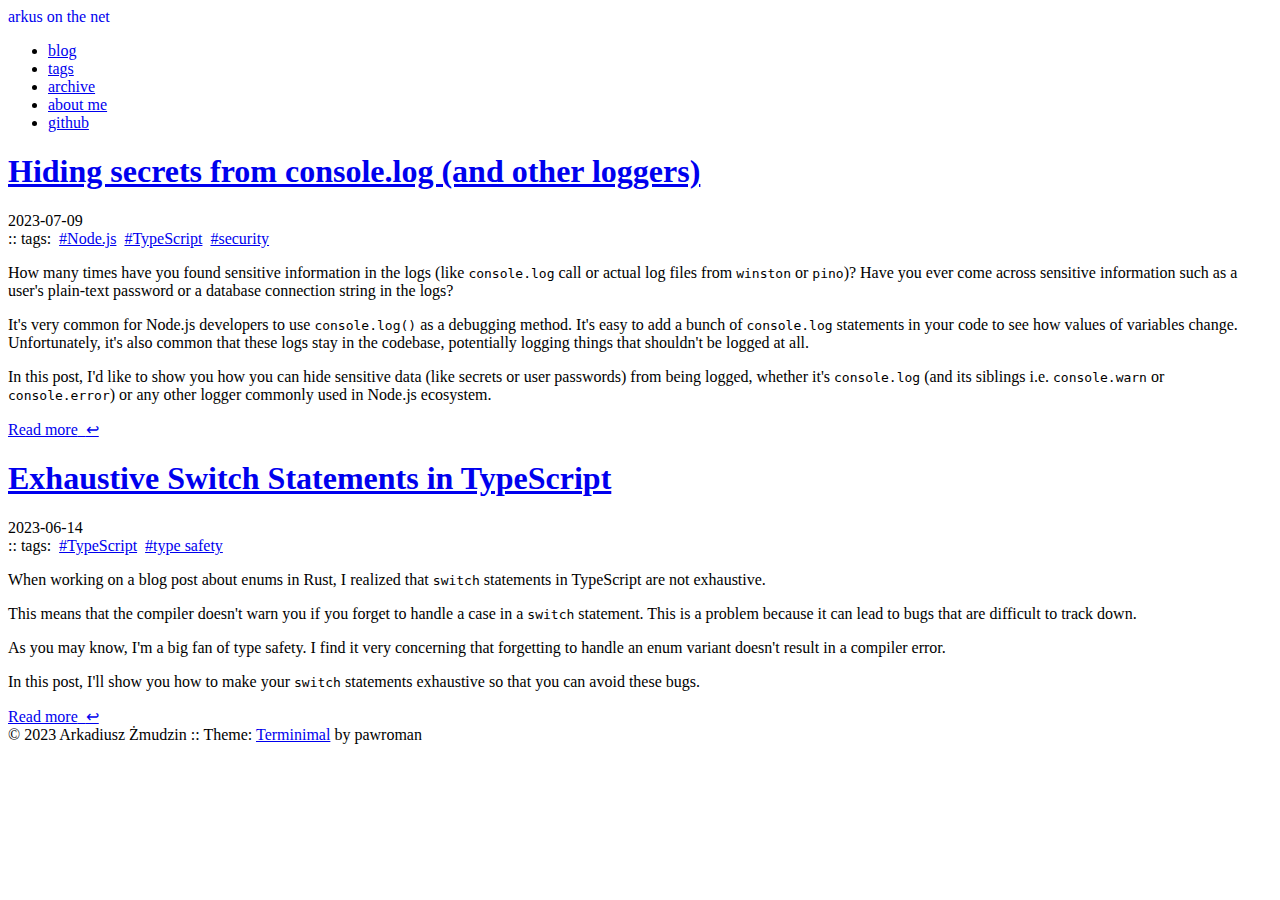
<file: index.html>
<!DOCTYPE html>
<html lang="en">

<head>
    <title>arkus on the net</title>
    
    <meta http-equiv="content-type" content="text/html; charset=utf-8">
    <meta name="viewport" content="width=device-width, initial-scale=1.0, maximum-scale=1">
    <meta name="robots" content="noodp"/>

    <link rel="stylesheet" href="https://blog.arkusonthe.net/style.css">
    <link rel="stylesheet" href="https://blog.arkusonthe.net/color/green.css">

        <link rel="stylesheet" href="https://blog.arkusonthe.net/color/background_pink.css">
    
    <link rel="stylesheet" href="https://blog.arkusonthe.net/font-hack-subset.css">

        <link rel="shortcut icon" type="image/png" href="/favicon.png">
    
    </head>

<body class="">
<div class="container">
    
    <header class="header">
        <div class="header__inner">
            <div class="header__logo">
                    
                <a href="https://blog.arkusonthe.net" style="text-decoration: none;">
                    <div class="logo">
                      
                            arkus on the net
                        
                    </div>
                </a>
            </div>
        </div>

        
        
                <nav class="menu">
            <ul class="menu__inner">
                <li class="active"><a href="https://blog.arkusonthe.net">blog</a></li>
            
                <li><a href="https://blog.arkusonthe.net/tags">tags</a></li>
            
                <li><a href="https://blog.arkusonthe.net/archive">archive</a></li>
            
                <li><a href="https://blog.arkusonthe.net/about">about me</a></li>
            
                <li><a href="https://github.com/arkus7" target="_blank" rel="noopener noreferrer">github</a></li>
            </ul>
        </nav>
    
    
        
    </header>
    

    <div class="content">
        
        <div class="posts">
                <div class="post on-list">
                    
    <h1 class="post-title"><a href="https://blog.arkusonthe.net/typescript-hiding-secrets-from-console-log/">Hiding secrets from console.log (and other loggers)</a></h1>
    <div class="post-meta-inline">
        
    <span class="post-date">
            2023-07-09
        </span>

    </div>

    
        <span class="post-tags-inline">
                :: tags:&nbsp;
                <a class="post-tag" href="https://blog.arkusonthe.net/tags/node-js/">#Node.js</a>&nbsp;
                <a class="post-tag" href="https://blog.arkusonthe.net/tags/typescript/">#TypeScript</a>&nbsp;
                <a class="post-tag" href="https://blog.arkusonthe.net/tags/security/">#security</a></span>
    

                    
        <div class="post-content">
            <p>How many times have you found sensitive information in the logs (like <code>console.log</code> call or actual log files from <code>winston</code> or <code>pino</code>)?
Have you ever come across sensitive information such as a user's plain-text password or a database connection string in the logs?</p>
<p>It's very common for Node.js developers to use <code>console.log()</code> as a debugging method. It's easy to add a bunch of <code>console.log</code> statements in your code to see how values of variables change. Unfortunately, it's also common that these logs stay in the codebase, potentially logging things that shouldn't be logged at all.</p>
<p>In this post, I'd like to show you how you can hide sensitive data (like secrets or user passwords) from being logged, whether it's <code>console.log</code> (and its siblings i.e. <code>console.warn</code> or <code>console.error</code>) or any other logger commonly used in Node.js ecosystem.</p>

        </div>
        <div>
            <!-- &#xFE0E; -- force text style - some devices render this as emoji -->
            <a class="read-more button" href="https://blog.arkusonthe.net/typescript-hiding-secrets-from-console-log/">
                <span class="button__text">Read more</span>&nbsp;
                <span class="button__icon">&#8617;&#xFE0E;</span>
            </a>
        </div>
    

                </div>
            
                <div class="post on-list">
                    
    <h1 class="post-title"><a href="https://blog.arkusonthe.net/typescript-exhaustive-switch/">Exhaustive Switch Statements in TypeScript</a></h1>
    <div class="post-meta-inline">
        
    <span class="post-date">
            2023-06-14
        </span>

    </div>

    
        <span class="post-tags-inline">
                :: tags:&nbsp;
                <a class="post-tag" href="https://blog.arkusonthe.net/tags/typescript/">#TypeScript</a>&nbsp;
                <a class="post-tag" href="https://blog.arkusonthe.net/tags/type-safety/">#type safety</a></span>
    

                    
        <div class="post-content">
            <p>When working on a blog post about enums in Rust, I realized that <code>switch</code> statements in TypeScript are not exhaustive.</p>
<p>This means that the compiler doesn't warn you if you forget to handle a case in a <code>switch</code> statement.
This is a problem because it can lead to bugs that are difficult to track down.</p>
<p>As you may know, I'm a big fan of type safety. I find it very concerning that forgetting to handle an enum variant doesn't result in a compiler error.</p>
<p>In this post, I'll show you how to make your <code>switch</code> statements exhaustive so that you can avoid these bugs.</p>

        </div>
        <div>
            <!-- &#xFE0E; -- force text style - some devices render this as emoji -->
            <a class="read-more button" href="https://blog.arkusonthe.net/typescript-exhaustive-switch/">
                <span class="button__text">Read more</span>&nbsp;
                <span class="button__icon">&#8617;&#xFE0E;</span>
            </a>
        </div>
    

                </div>
            <div class="pagination">
                <div class="pagination__buttons"></div>
            </div>
        </div>
        
    </div>

    
    <footer class="footer">
        <div class="footer__inner">
                <div class="copyright">
                        <span>© 
    2023
 Arkadiusz Żmudzin</span>
                    <span class="copyright-theme">
                        <span class="copyright-theme-sep">:: </span>
                        Theme: <a href="https://github.com/pawroman/zola-theme-terminimal/">Terminimal</a> by pawroman
                    </span>
                </div>
            </div>
    </footer>
    

</div>
</body>

</html>
</file>
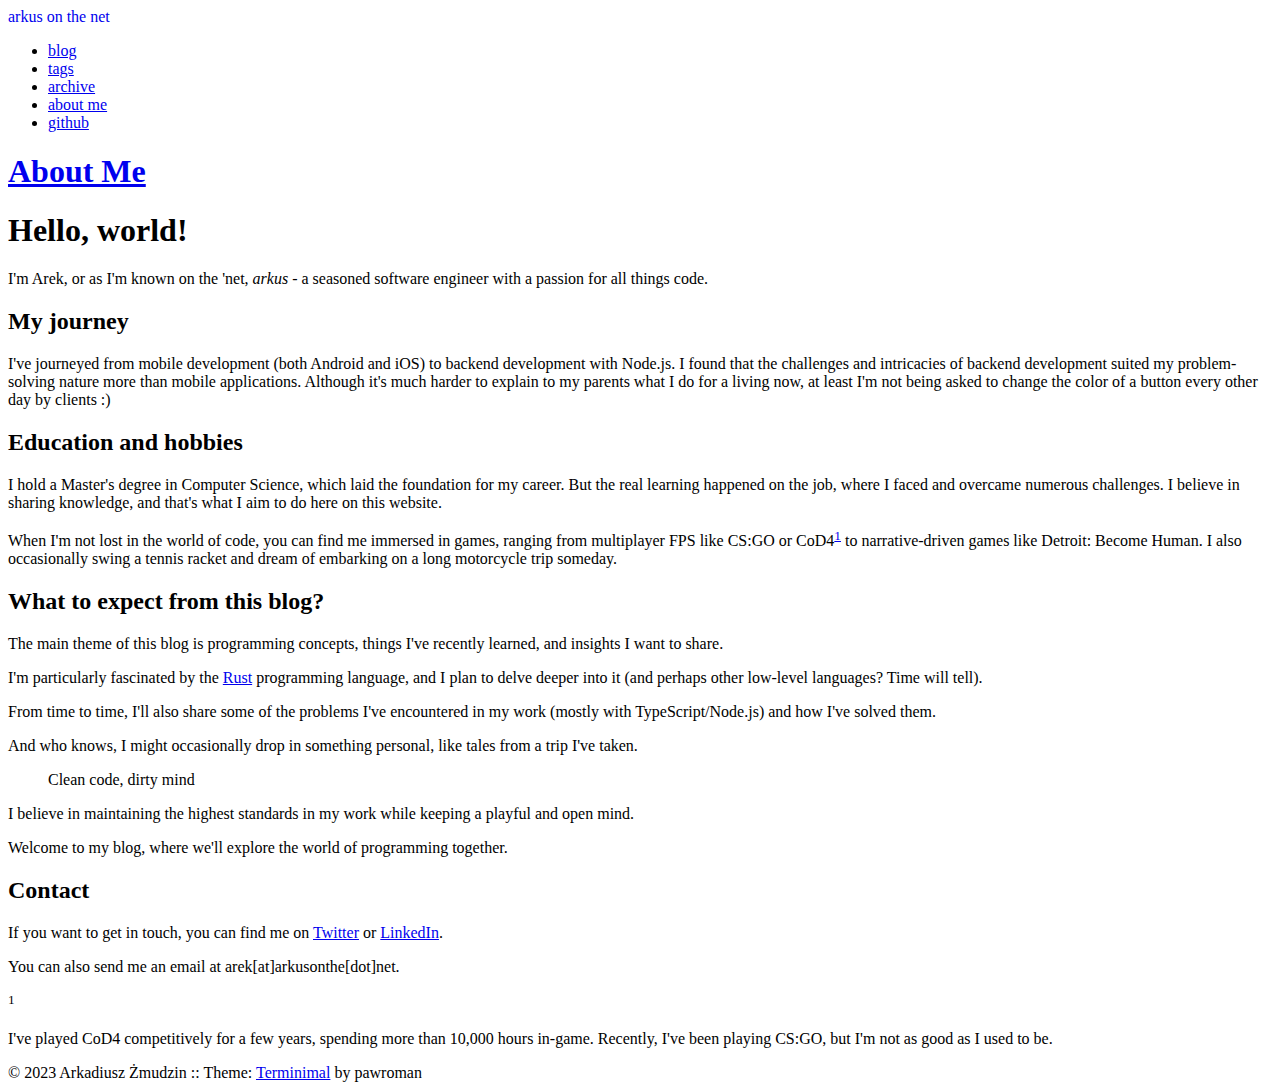
<file: about/index.html>
<!DOCTYPE html>
<html lang="en">

<head>
    <title>About Me | arkus on the net</title>
    
    <meta http-equiv="content-type" content="text/html; charset=utf-8">
    <meta name="viewport" content="width=device-width, initial-scale=1.0, maximum-scale=1">
    <meta name="robots" content="noodp"/>

    <link rel="stylesheet" href="https://blog.arkusonthe.net/style.css">
    <link rel="stylesheet" href="https://blog.arkusonthe.net/color/green.css">

        <link rel="stylesheet" href="https://blog.arkusonthe.net/color/background_pink.css">
    
    <link rel="stylesheet" href="https://blog.arkusonthe.net/font-hack-subset.css">

        <link rel="shortcut icon" type="image/png" href="/favicon.png">
    
    </head>

<body class="">
<div class="container">
    
    <header class="header">
        <div class="header__inner">
            <div class="header__logo">
                    
                <a href="https://blog.arkusonthe.net" style="text-decoration: none;">
                    <div class="logo">
                      
                            arkus on the net
                        
                    </div>
                </a>
            </div>
        </div>

        
        <nav class="menu">
            <ul class="menu__inner">
                <li><a href="https://blog.arkusonthe.net">blog</a></li>
            
                <li><a href="https://blog.arkusonthe.net/tags">tags</a></li>
            
                <li><a href="https://blog.arkusonthe.net/archive">archive</a></li>
            
                <li class="active"><a href="https://blog.arkusonthe.net/about">about me</a></li>
            
                <li><a href="https://github.com/arkus7" target="_blank" rel="noopener noreferrer">github</a></li>
            </ul>
        </nav>
    
    
        
    </header>
    

    <div class="content">
        
    <div class="post">
        
    <h1 class="post-title"><a href="https://blog.arkusonthe.net/about/">About Me</a></h1>
    <div class="post-meta-inline">
        
    <span class="post-date"></span>

    </div>

    

        
        <div class="post-content">
            <h1 id="hello-world">Hello, world!</h1>
<p>I'm Arek, or as I'm known on the 'net, <em>arkus</em> - a seasoned software engineer with a passion for all things code.</p>
<h2 id="my-journey">My journey</h2>
<p>I've journeyed from mobile development (both Android and iOS) to backend development with Node.js. I found that the challenges and intricacies of backend development suited my problem-solving nature more than mobile applications. Although it's much harder to explain to my parents what I do for a living now, at least I'm not being asked to change the color of a button every other day by clients :)</p>
<h2 id="education-and-hobbies">Education and hobbies</h2>
<p>I hold a Master's degree in Computer Science, which laid the foundation for my career. But the real learning happened on the job, where I faced and overcame numerous challenges. I believe in sharing knowledge, and that's what I aim to do here on this website.</p>
<p>When I'm not lost in the world of code, you can find me immersed in games, ranging from multiplayer FPS like CS:GO or CoD4<sup class="footnote-reference"><a href="#fps-games">1</a></sup> to narrative-driven games like Detroit: Become Human. I also occasionally swing a tennis racket and dream of embarking on a long motorcycle trip someday.</p>
<h2 id="what-to-expect-from-this-blog">What to expect from this blog?</h2>
<p>The main theme of this blog is programming concepts, things I've recently learned, and insights I want to share.</p>
<p>I'm particularly fascinated by the <a href="/tags/rust">Rust</a> programming language, and I plan to delve deeper into it (and perhaps other low-level languages? Time will tell).</p>
<p>From time to time, I'll also share some of the problems I've encountered in my work (mostly with TypeScript/Node.js) and how I've solved them.</p>
<p>And who knows, I might occasionally drop in something personal, like tales from a trip I've taken.</p>
<blockquote>
<p>Clean code, dirty mind</p>
</blockquote>
<p>I believe in maintaining the highest standards in my work while keeping a playful and open mind.</p>
<p>Welcome to my blog, where we'll explore the world of programming together.</p>
<h2 id="contact">Contact</h2>
<p>If you want to get in touch, you can find me on <a href="https://twitter.com/arkus777">Twitter</a> or <a href="https://www.linkedin.com/in/arkadiusz-zmudzin/">LinkedIn</a>.</p>
<p>You can also send me an email at arek[at]arkusonthe[dot]net.</p>
<div class="footnote-definition" id="fps-games"><sup class="footnote-definition-label">1</sup>
<p>I've played CoD4 competitively for a few years, spending more than 10,000 hours in-game. Recently, I've been playing CS:GO, but I'm not as good as I used to be.</p>
</div>

        </div>

        
        
    </div>

    </div>

    
    <footer class="footer">
        <div class="footer__inner">
                <div class="copyright">
                        <span>© 
    2023
 Arkadiusz Żmudzin</span>
                    <span class="copyright-theme">
                        <span class="copyright-theme-sep">:: </span>
                        Theme: <a href="https://github.com/pawroman/zola-theme-terminimal/">Terminimal</a> by pawroman
                    </span>
                </div>
            </div>
    </footer>
    

</div>
</body>

</html>
</file>
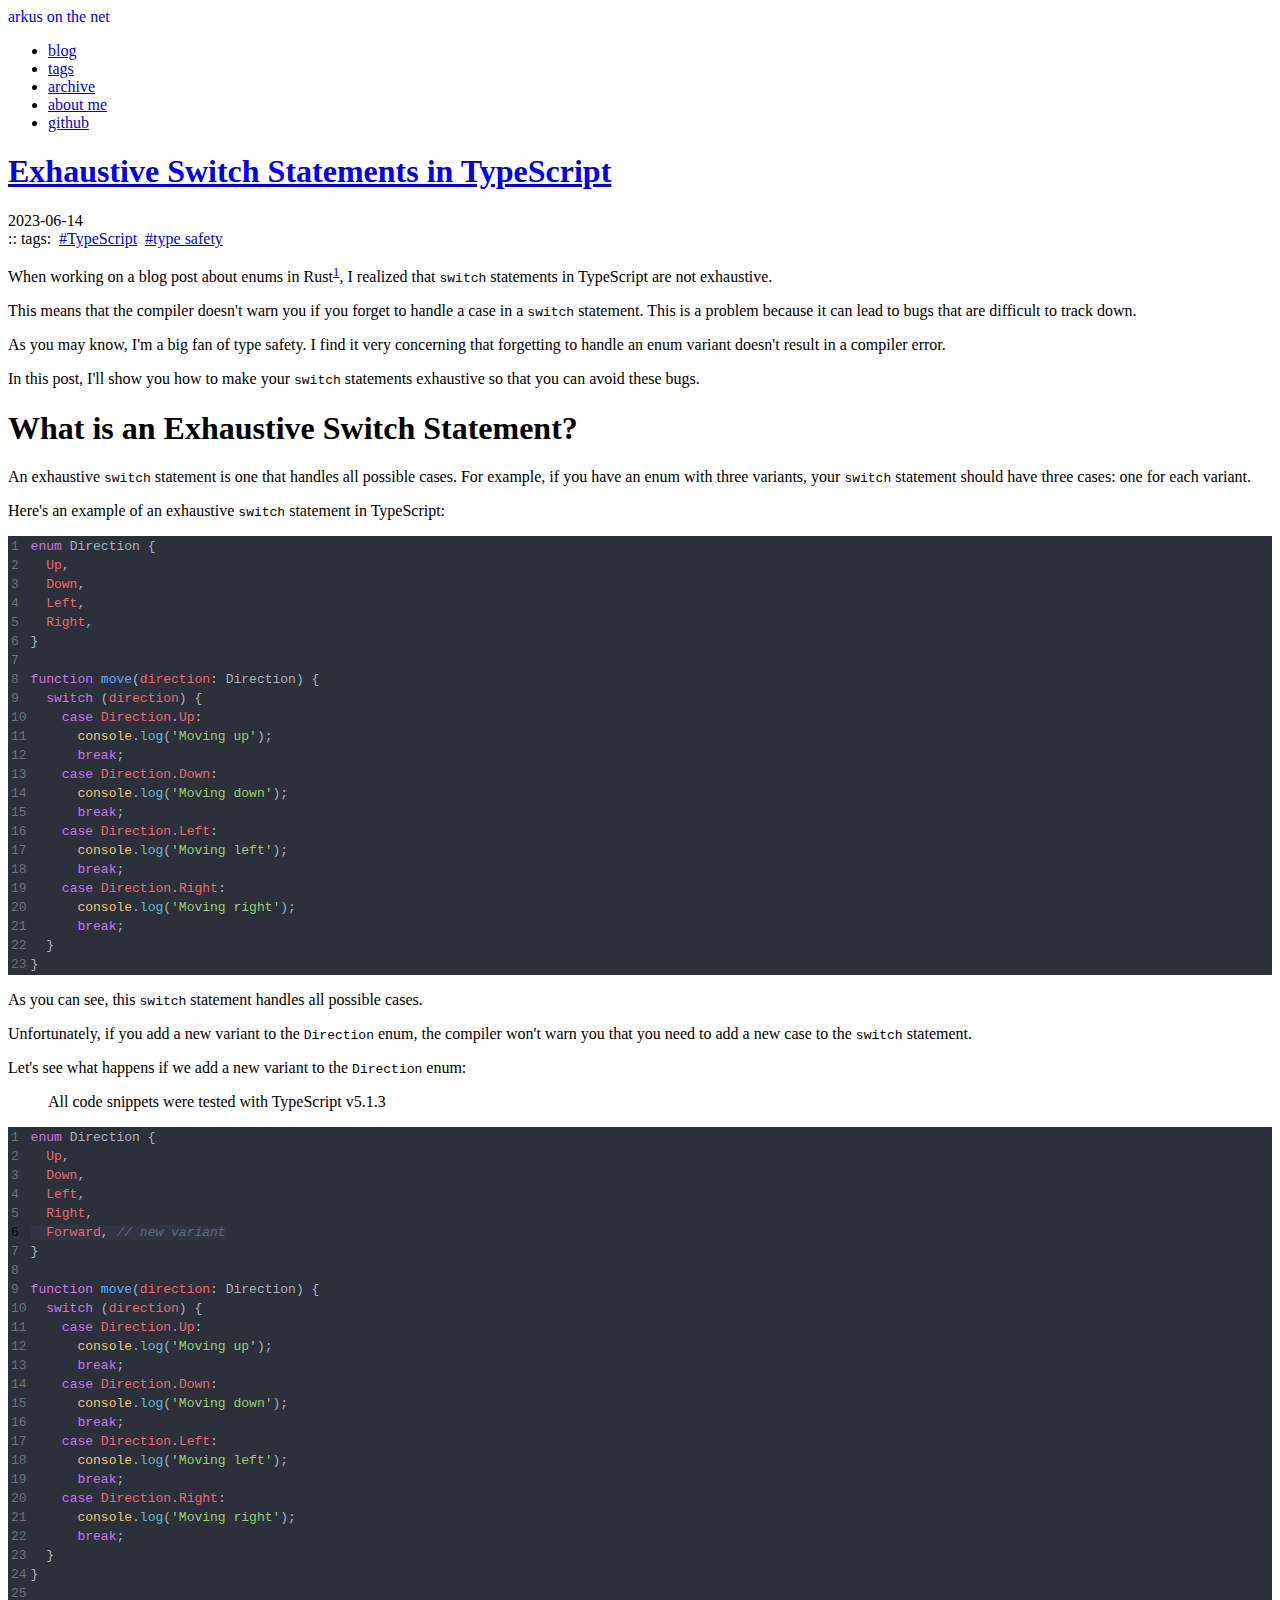
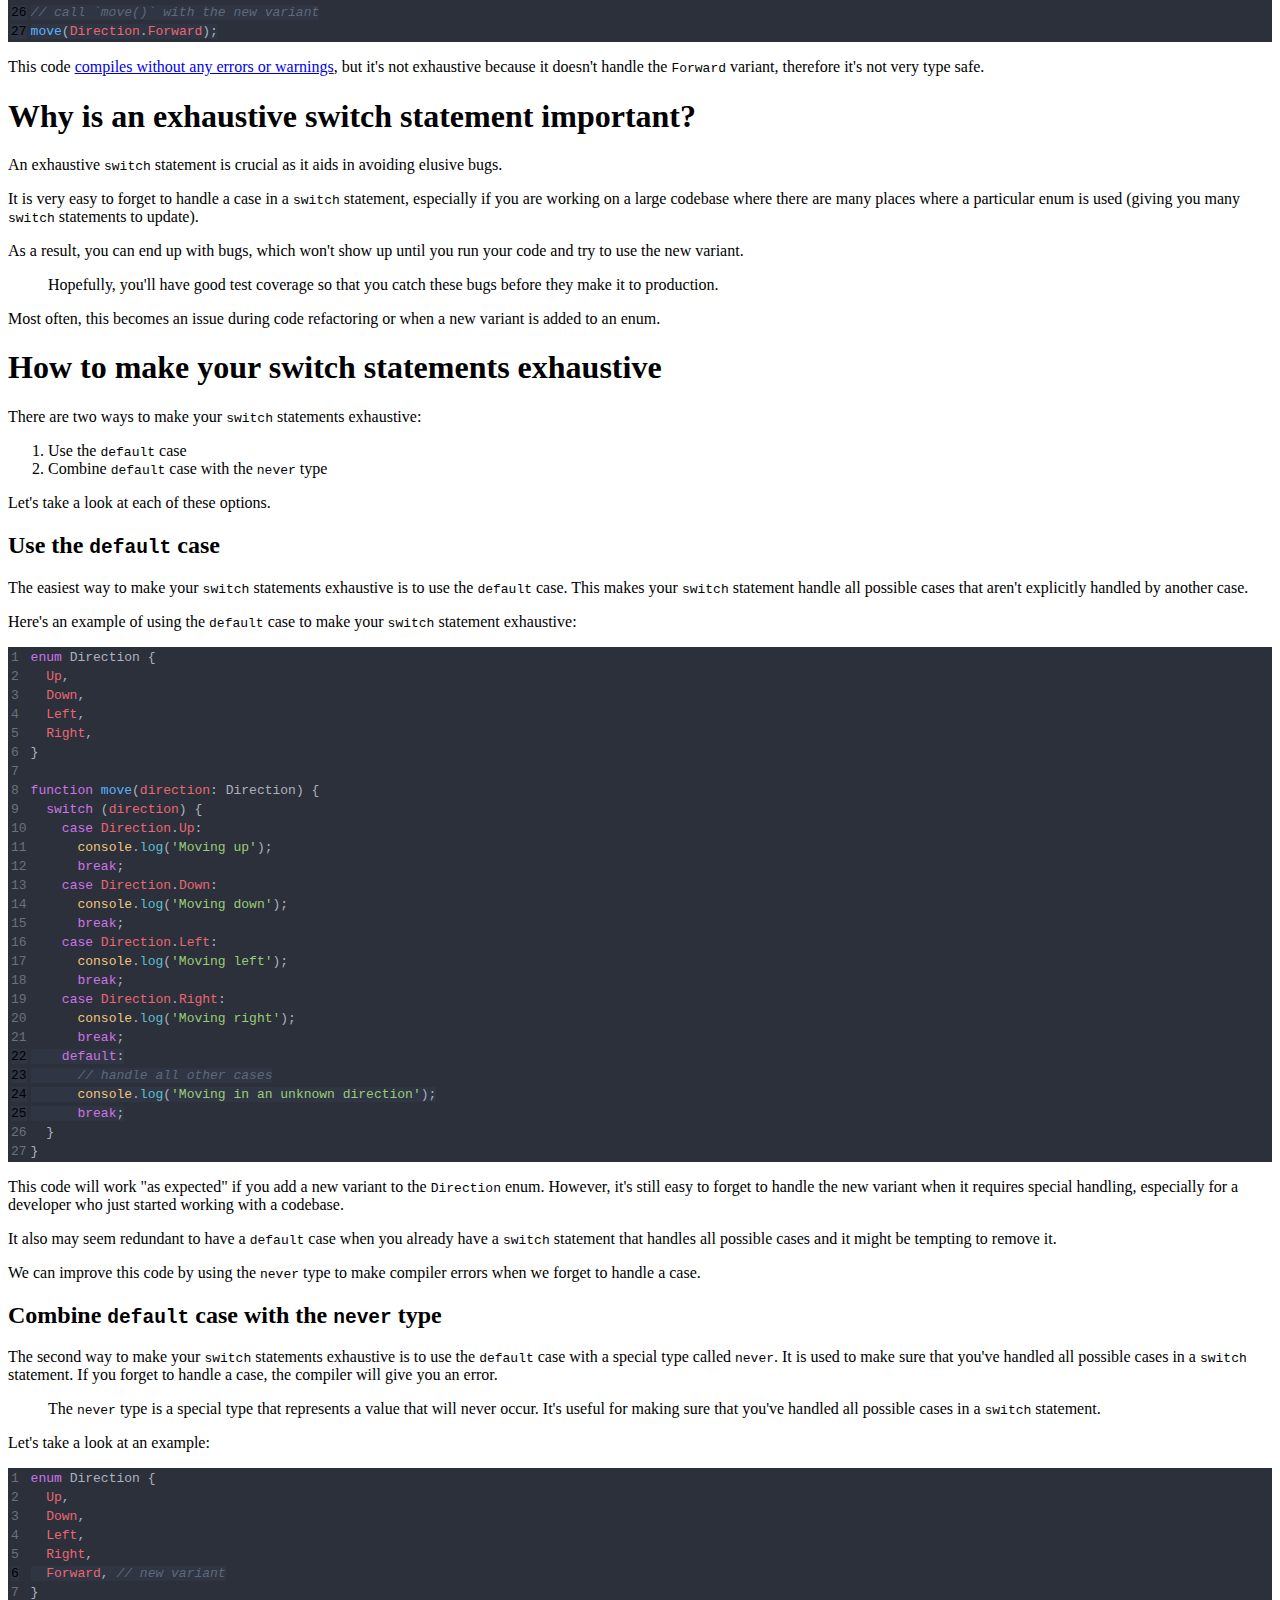
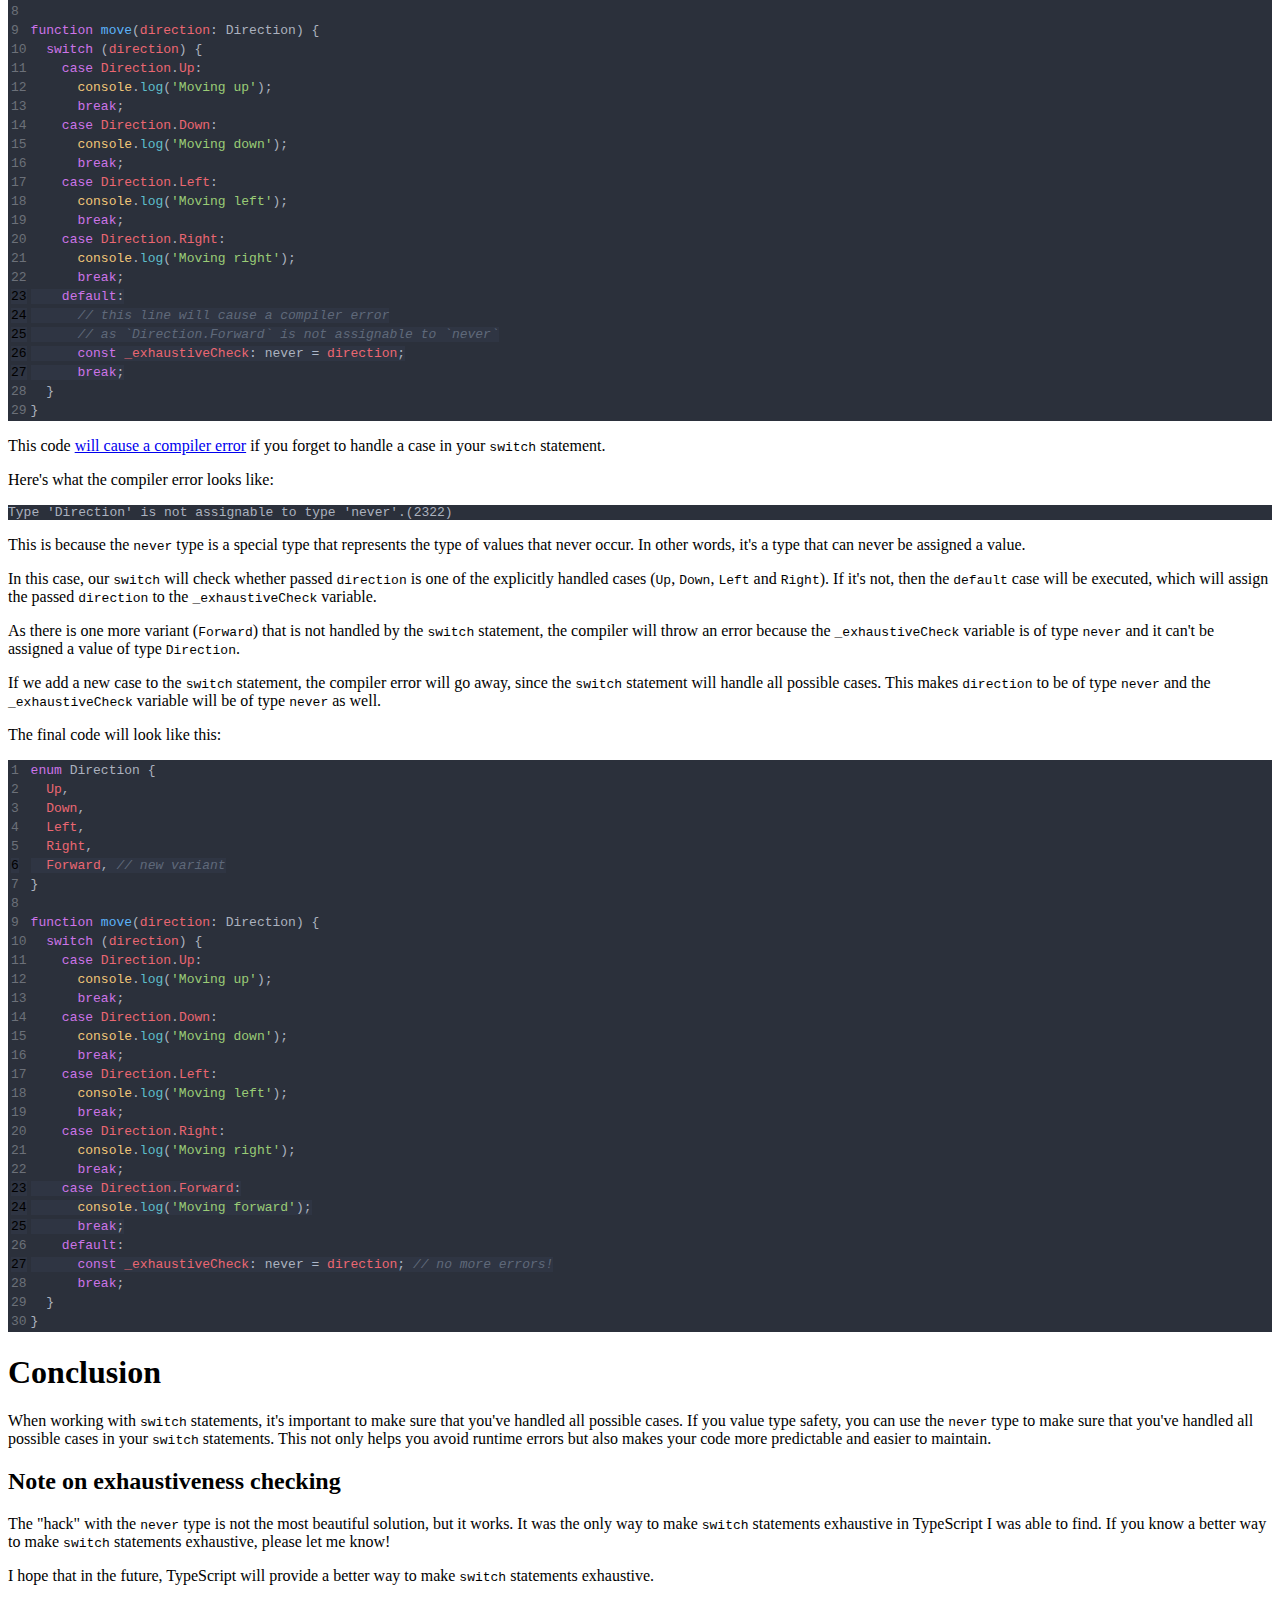
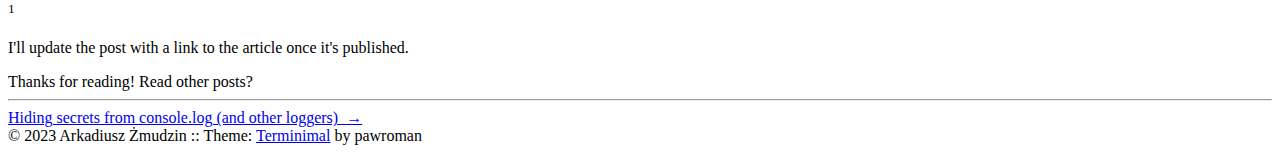
<file: typescript-exhaustive-switch/index.html>
<!DOCTYPE html>
<html lang="en">

<head>
    <title>Exhaustive Switch Statements in TypeScript | arkus on the net</title>
    
    <meta http-equiv="content-type" content="text/html; charset=utf-8">
    <meta name="viewport" content="width=device-width, initial-scale=1.0, maximum-scale=1">
    <meta name="robots" content="noodp"/>

    <link rel="stylesheet" href="https://blog.arkusonthe.net/style.css">
    <link rel="stylesheet" href="https://blog.arkusonthe.net/color/green.css">

        <link rel="stylesheet" href="https://blog.arkusonthe.net/color/background_pink.css">
    
    <link rel="stylesheet" href="https://blog.arkusonthe.net/font-hack-subset.css">

        <link rel="shortcut icon" type="image/png" href="/favicon.png">
    
    </head>

<body class="">
<div class="container">
    
    <header class="header">
        <div class="header__inner">
            <div class="header__logo">
                    
                <a href="https://blog.arkusonthe.net" style="text-decoration: none;">
                    <div class="logo">
                      
                            arkus on the net
                        
                    </div>
                </a>
            </div>
        </div>

        
        
                <nav class="menu">
            <ul class="menu__inner">
                <li class="active"><a href="https://blog.arkusonthe.net">blog</a></li>
            
                <li><a href="https://blog.arkusonthe.net/tags">tags</a></li>
            
                <li><a href="https://blog.arkusonthe.net/archive">archive</a></li>
            
                <li><a href="https://blog.arkusonthe.net/about">about me</a></li>
            
                <li><a href="https://github.com/arkus7" target="_blank" rel="noopener noreferrer">github</a></li>
            </ul>
        </nav>
    
    
        
    </header>
    

    <div class="content">
        
    <div class="post">
        
    <h1 class="post-title"><a href="https://blog.arkusonthe.net/typescript-exhaustive-switch/">Exhaustive Switch Statements in TypeScript</a></h1>
    <div class="post-meta-inline">
        
    <span class="post-date">
            2023-06-14
        </span>

    </div>

    
        <span class="post-tags-inline">
                :: tags:&nbsp;
                <a class="post-tag" href="https://blog.arkusonthe.net/tags/typescript/">#TypeScript</a>&nbsp;
                <a class="post-tag" href="https://blog.arkusonthe.net/tags/type-safety/">#type safety</a></span>
    

        
        <div class="post-content">
            <p>When working on a blog post about enums in Rust<sup class="footnote-reference"><a href="#1">1</a></sup>, I realized that <code>switch</code> statements in TypeScript are not exhaustive.</p>
<p>This means that the compiler doesn't warn you if you forget to handle a case in a <code>switch</code> statement.
This is a problem because it can lead to bugs that are difficult to track down.</p>
<p>As you may know, I'm a big fan of type safety. I find it very concerning that forgetting to handle an enum variant doesn't result in a compiler error.</p>
<p>In this post, I'll show you how to make your <code>switch</code> statements exhaustive so that you can avoid these bugs.</p>
<span id="continue-reading"></span><h1 id="what-is-an-exhaustive-switch-statement">What is an Exhaustive Switch Statement?</h1>
<p>An exhaustive <code>switch</code> statement is one that handles all possible cases. For example, if you have an enum with three variants, your <code>switch</code> statement should have three cases: one for each variant.</p>
<p>Here's an example of an exhaustive <code>switch</code> statement in TypeScript:</p>
<pre data-linenos data-lang="typescript" style="background-color:#2b303b;color:#6c7079;" class="language-typescript "><code class="language-typescript" data-lang="typescript"><table><tbody><tr><td>1</td><td><span style="color:#cd74e8;">enum </span><span style="color:#abb2bf;">Direction {
</span></td></tr><tr><td>2</td><td><span style="color:#abb2bf;">  </span><span style="color:#eb6772;">Up</span><span style="color:#abb2bf;">,
</span></td></tr><tr><td>3</td><td><span style="color:#abb2bf;">  </span><span style="color:#eb6772;">Down</span><span style="color:#abb2bf;">,
</span></td></tr><tr><td>4</td><td><span style="color:#abb2bf;">  </span><span style="color:#eb6772;">Left</span><span style="color:#abb2bf;">,
</span></td></tr><tr><td>5</td><td><span style="color:#abb2bf;">  </span><span style="color:#eb6772;">Right</span><span style="color:#abb2bf;">,
</span></td></tr><tr><td>6</td><td><span style="color:#abb2bf;">}
</span></td></tr><tr><td>7</td><td><span style="color:#abb2bf;">
</span></td></tr><tr><td>8</td><td><span style="color:#cd74e8;">function </span><span style="color:#5cb3fa;">move</span><span style="color:#abb2bf;">(</span><span style="color:#eb6772;">direction</span><span style="color:#adb7c9;">: </span><span style="color:#abb2bf;">Direction) {
</span></td></tr><tr><td>9</td><td><span style="color:#abb2bf;">  </span><span style="color:#cd74e8;">switch </span><span style="color:#abb2bf;">(</span><span style="color:#eb6772;">direction</span><span style="color:#abb2bf;">) {
</span></td></tr><tr><td>10</td><td><span style="color:#abb2bf;">    </span><span style="color:#cd74e8;">case </span><span style="color:#eb6772;">Direction</span><span style="color:#abb2bf;">.</span><span style="color:#eb6772;">Up</span><span style="color:#abb2bf;">:
</span></td></tr><tr><td>11</td><td><span style="color:#abb2bf;">      </span><span style="color:#f0c678;">console</span><span style="color:#abb2bf;">.</span><span style="color:#5ebfcc;">log</span><span style="color:#abb2bf;">(</span><span style="color:#9acc76;">&#39;Moving up&#39;</span><span style="color:#abb2bf;">);
</span></td></tr><tr><td>12</td><td><span style="color:#abb2bf;">      </span><span style="color:#cd74e8;">break</span><span style="color:#abb2bf;">;
</span></td></tr><tr><td>13</td><td><span style="color:#abb2bf;">    </span><span style="color:#cd74e8;">case </span><span style="color:#eb6772;">Direction</span><span style="color:#abb2bf;">.</span><span style="color:#eb6772;">Down</span><span style="color:#abb2bf;">:
</span></td></tr><tr><td>14</td><td><span style="color:#abb2bf;">      </span><span style="color:#f0c678;">console</span><span style="color:#abb2bf;">.</span><span style="color:#5ebfcc;">log</span><span style="color:#abb2bf;">(</span><span style="color:#9acc76;">&#39;Moving down&#39;</span><span style="color:#abb2bf;">);
</span></td></tr><tr><td>15</td><td><span style="color:#abb2bf;">      </span><span style="color:#cd74e8;">break</span><span style="color:#abb2bf;">;
</span></td></tr><tr><td>16</td><td><span style="color:#abb2bf;">    </span><span style="color:#cd74e8;">case </span><span style="color:#eb6772;">Direction</span><span style="color:#abb2bf;">.</span><span style="color:#eb6772;">Left</span><span style="color:#abb2bf;">:
</span></td></tr><tr><td>17</td><td><span style="color:#abb2bf;">      </span><span style="color:#f0c678;">console</span><span style="color:#abb2bf;">.</span><span style="color:#5ebfcc;">log</span><span style="color:#abb2bf;">(</span><span style="color:#9acc76;">&#39;Moving left&#39;</span><span style="color:#abb2bf;">);
</span></td></tr><tr><td>18</td><td><span style="color:#abb2bf;">      </span><span style="color:#cd74e8;">break</span><span style="color:#abb2bf;">;
</span></td></tr><tr><td>19</td><td><span style="color:#abb2bf;">    </span><span style="color:#cd74e8;">case </span><span style="color:#eb6772;">Direction</span><span style="color:#abb2bf;">.</span><span style="color:#eb6772;">Right</span><span style="color:#abb2bf;">:
</span></td></tr><tr><td>20</td><td><span style="color:#abb2bf;">      </span><span style="color:#f0c678;">console</span><span style="color:#abb2bf;">.</span><span style="color:#5ebfcc;">log</span><span style="color:#abb2bf;">(</span><span style="color:#9acc76;">&#39;Moving right&#39;</span><span style="color:#abb2bf;">);
</span></td></tr><tr><td>21</td><td><span style="color:#abb2bf;">      </span><span style="color:#cd74e8;">break</span><span style="color:#abb2bf;">;
</span></td></tr><tr><td>22</td><td><span style="color:#abb2bf;">  }
</span></td></tr><tr><td>23</td><td><span style="color:#abb2bf;">}
</span></td></tr></tbody></table></code></pre>
<p>As you can see, this <code>switch</code> statement handles all possible cases.</p>
<p>Unfortunately, if you add a new variant to the <code>Direction</code> enum, the compiler won't warn you that you need to add a new case to the <code>switch</code> statement.</p>
<p>Let's see what happens if we add a new variant to the <code>Direction</code> enum:</p>
<blockquote>
<p>All code snippets were tested with TypeScript v5.1.3</p>
</blockquote>
<pre data-linenos data-lang="typescript" style="background-color:#2b303b;color:#6c7079;" class="language-typescript "><code class="language-typescript" data-lang="typescript"><table><tbody><tr><td>1</td><td><span style="color:#cd74e8;">enum </span><span style="color:#abb2bf;">Direction {
</span></td></tr><tr><td>2</td><td><span style="color:#abb2bf;">  </span><span style="color:#eb6772;">Up</span><span style="color:#abb2bf;">,
</span></td></tr><tr><td>3</td><td><span style="color:#abb2bf;">  </span><span style="color:#eb6772;">Down</span><span style="color:#abb2bf;">,
</span></td></tr><tr><td>4</td><td><span style="color:#abb2bf;">  </span><span style="color:#eb6772;">Left</span><span style="color:#abb2bf;">,
</span></td></tr><tr><td>5</td><td><span style="color:#abb2bf;">  </span><span style="color:#eb6772;">Right</span><span style="color:#abb2bf;">,
</span></td></tr><tr><td><mark style="background-color:#8cc2fc0b;">6</mark></td><td><mark style="background-color:#8cc2fc0b;"><span style="color:#abb2bf;">  </span><span style="color:#eb6772;">Forward</span><span style="color:#abb2bf;">, </span><span style="font-style:italic;color:#5f697a;">// new variant
</span></mark></td></tr><tr><td>7</td><td><span style="color:#abb2bf;">}
</span></td></tr><tr><td>8</td><td><span style="color:#abb2bf;">
</span></td></tr><tr><td>9</td><td><span style="color:#cd74e8;">function </span><span style="color:#5cb3fa;">move</span><span style="color:#abb2bf;">(</span><span style="color:#eb6772;">direction</span><span style="color:#adb7c9;">: </span><span style="color:#abb2bf;">Direction) {
</span></td></tr><tr><td>10</td><td><span style="color:#abb2bf;">  </span><span style="color:#cd74e8;">switch </span><span style="color:#abb2bf;">(</span><span style="color:#eb6772;">direction</span><span style="color:#abb2bf;">) {
</span></td></tr><tr><td>11</td><td><span style="color:#abb2bf;">    </span><span style="color:#cd74e8;">case </span><span style="color:#eb6772;">Direction</span><span style="color:#abb2bf;">.</span><span style="color:#eb6772;">Up</span><span style="color:#abb2bf;">:
</span></td></tr><tr><td>12</td><td><span style="color:#abb2bf;">      </span><span style="color:#f0c678;">console</span><span style="color:#abb2bf;">.</span><span style="color:#5ebfcc;">log</span><span style="color:#abb2bf;">(</span><span style="color:#9acc76;">&#39;Moving up&#39;</span><span style="color:#abb2bf;">);
</span></td></tr><tr><td>13</td><td><span style="color:#abb2bf;">      </span><span style="color:#cd74e8;">break</span><span style="color:#abb2bf;">;
</span></td></tr><tr><td>14</td><td><span style="color:#abb2bf;">    </span><span style="color:#cd74e8;">case </span><span style="color:#eb6772;">Direction</span><span style="color:#abb2bf;">.</span><span style="color:#eb6772;">Down</span><span style="color:#abb2bf;">:
</span></td></tr><tr><td>15</td><td><span style="color:#abb2bf;">      </span><span style="color:#f0c678;">console</span><span style="color:#abb2bf;">.</span><span style="color:#5ebfcc;">log</span><span style="color:#abb2bf;">(</span><span style="color:#9acc76;">&#39;Moving down&#39;</span><span style="color:#abb2bf;">);
</span></td></tr><tr><td>16</td><td><span style="color:#abb2bf;">      </span><span style="color:#cd74e8;">break</span><span style="color:#abb2bf;">;
</span></td></tr><tr><td>17</td><td><span style="color:#abb2bf;">    </span><span style="color:#cd74e8;">case </span><span style="color:#eb6772;">Direction</span><span style="color:#abb2bf;">.</span><span style="color:#eb6772;">Left</span><span style="color:#abb2bf;">:
</span></td></tr><tr><td>18</td><td><span style="color:#abb2bf;">      </span><span style="color:#f0c678;">console</span><span style="color:#abb2bf;">.</span><span style="color:#5ebfcc;">log</span><span style="color:#abb2bf;">(</span><span style="color:#9acc76;">&#39;Moving left&#39;</span><span style="color:#abb2bf;">);
</span></td></tr><tr><td>19</td><td><span style="color:#abb2bf;">      </span><span style="color:#cd74e8;">break</span><span style="color:#abb2bf;">;
</span></td></tr><tr><td>20</td><td><span style="color:#abb2bf;">    </span><span style="color:#cd74e8;">case </span><span style="color:#eb6772;">Direction</span><span style="color:#abb2bf;">.</span><span style="color:#eb6772;">Right</span><span style="color:#abb2bf;">:
</span></td></tr><tr><td>21</td><td><span style="color:#abb2bf;">      </span><span style="color:#f0c678;">console</span><span style="color:#abb2bf;">.</span><span style="color:#5ebfcc;">log</span><span style="color:#abb2bf;">(</span><span style="color:#9acc76;">&#39;Moving right&#39;</span><span style="color:#abb2bf;">);
</span></td></tr><tr><td>22</td><td><span style="color:#abb2bf;">      </span><span style="color:#cd74e8;">break</span><span style="color:#abb2bf;">;
</span></td></tr><tr><td>23</td><td><span style="color:#abb2bf;">  }
</span></td></tr><tr><td>24</td><td><span style="color:#abb2bf;">}
</span></td></tr><tr><td>25</td><td><span style="color:#abb2bf;">
</span></td></tr><tr><td><mark style="background-color:#8cc2fc0b;">26</mark></td><td><mark style="background-color:#8cc2fc0b;"><span style="font-style:italic;color:#5f697a;">// call `move()` with the new variant
</span></mark></td></tr><tr><td><mark style="background-color:#8cc2fc0b;">27</mark></td><td><mark style="background-color:#8cc2fc0b;"><span style="color:#5cb3fa;">move</span><span style="color:#abb2bf;">(</span><span style="color:#eb6772;">Direction</span><span style="color:#abb2bf;">.</span><span style="color:#eb6772;">Forward</span><span style="color:#abb2bf;">);
</span></mark></td></tr></tbody></table></code></pre>
<p>This code <a href="https://www.typescriptlang.org/play?#code/[base64]">compiles without any errors or warnings</a>, but it's not exhaustive because it doesn't handle the <code>Forward</code> variant, therefore it's not very type safe.</p>
<h1 id="why-is-an-exhaustive-switch-statement-important">Why is an exhaustive switch statement important?</h1>
<p>An exhaustive <code>switch</code> statement is crucial as it aids in avoiding elusive bugs.</p>
<p>It is very easy to forget to handle a case in a <code>switch</code> statement, especially if you are working on a large codebase where there are many places where a particular enum is used (giving you many <code>switch</code> statements to update).</p>
<p>As a result, you can end up with bugs, which won't show up until you run your code and try to use the new variant.</p>
<blockquote>
<p>Hopefully, you'll have good test coverage so that you catch these bugs before they make it to production.</p>
</blockquote>
<p>Most often, this becomes an issue during code refactoring or when a new variant is added to an enum.</p>
<h1 id="how-to-make-your-switch-statements-exhaustive">How to make your switch statements exhaustive</h1>
<p>There are two ways to make your <code>switch</code> statements exhaustive:</p>
<ol>
<li>Use the <code>default</code> case</li>
<li>Combine <code>default</code> case with the <code>never</code> type</li>
</ol>
<p>Let's take a look at each of these options.</p>
<h2 id="use-the-default-case">Use the <code>default</code> case</h2>
<p>The easiest way to make your <code>switch</code> statements exhaustive is to use the <code>default</code> case. This makes your <code>switch</code> statement handle all possible cases that aren't explicitly handled by another case.</p>
<p>Here's an example of using the <code>default</code> case to make your <code>switch</code> statement exhaustive:</p>
<pre data-linenos data-lang="typescript" style="background-color:#2b303b;color:#6c7079;" class="language-typescript "><code class="language-typescript" data-lang="typescript"><table><tbody><tr><td>1</td><td><span style="color:#cd74e8;">enum </span><span style="color:#abb2bf;">Direction {
</span></td></tr><tr><td>2</td><td><span style="color:#abb2bf;">  </span><span style="color:#eb6772;">Up</span><span style="color:#abb2bf;">,
</span></td></tr><tr><td>3</td><td><span style="color:#abb2bf;">  </span><span style="color:#eb6772;">Down</span><span style="color:#abb2bf;">,
</span></td></tr><tr><td>4</td><td><span style="color:#abb2bf;">  </span><span style="color:#eb6772;">Left</span><span style="color:#abb2bf;">,
</span></td></tr><tr><td>5</td><td><span style="color:#abb2bf;">  </span><span style="color:#eb6772;">Right</span><span style="color:#abb2bf;">,
</span></td></tr><tr><td>6</td><td><span style="color:#abb2bf;">}
</span></td></tr><tr><td>7</td><td><span style="color:#abb2bf;">
</span></td></tr><tr><td>8</td><td><span style="color:#cd74e8;">function </span><span style="color:#5cb3fa;">move</span><span style="color:#abb2bf;">(</span><span style="color:#eb6772;">direction</span><span style="color:#adb7c9;">: </span><span style="color:#abb2bf;">Direction) {
</span></td></tr><tr><td>9</td><td><span style="color:#abb2bf;">  </span><span style="color:#cd74e8;">switch </span><span style="color:#abb2bf;">(</span><span style="color:#eb6772;">direction</span><span style="color:#abb2bf;">) {
</span></td></tr><tr><td>10</td><td><span style="color:#abb2bf;">    </span><span style="color:#cd74e8;">case </span><span style="color:#eb6772;">Direction</span><span style="color:#abb2bf;">.</span><span style="color:#eb6772;">Up</span><span style="color:#abb2bf;">:
</span></td></tr><tr><td>11</td><td><span style="color:#abb2bf;">      </span><span style="color:#f0c678;">console</span><span style="color:#abb2bf;">.</span><span style="color:#5ebfcc;">log</span><span style="color:#abb2bf;">(</span><span style="color:#9acc76;">&#39;Moving up&#39;</span><span style="color:#abb2bf;">);
</span></td></tr><tr><td>12</td><td><span style="color:#abb2bf;">      </span><span style="color:#cd74e8;">break</span><span style="color:#abb2bf;">;
</span></td></tr><tr><td>13</td><td><span style="color:#abb2bf;">    </span><span style="color:#cd74e8;">case </span><span style="color:#eb6772;">Direction</span><span style="color:#abb2bf;">.</span><span style="color:#eb6772;">Down</span><span style="color:#abb2bf;">:
</span></td></tr><tr><td>14</td><td><span style="color:#abb2bf;">      </span><span style="color:#f0c678;">console</span><span style="color:#abb2bf;">.</span><span style="color:#5ebfcc;">log</span><span style="color:#abb2bf;">(</span><span style="color:#9acc76;">&#39;Moving down&#39;</span><span style="color:#abb2bf;">);
</span></td></tr><tr><td>15</td><td><span style="color:#abb2bf;">      </span><span style="color:#cd74e8;">break</span><span style="color:#abb2bf;">;
</span></td></tr><tr><td>16</td><td><span style="color:#abb2bf;">    </span><span style="color:#cd74e8;">case </span><span style="color:#eb6772;">Direction</span><span style="color:#abb2bf;">.</span><span style="color:#eb6772;">Left</span><span style="color:#abb2bf;">:
</span></td></tr><tr><td>17</td><td><span style="color:#abb2bf;">      </span><span style="color:#f0c678;">console</span><span style="color:#abb2bf;">.</span><span style="color:#5ebfcc;">log</span><span style="color:#abb2bf;">(</span><span style="color:#9acc76;">&#39;Moving left&#39;</span><span style="color:#abb2bf;">);
</span></td></tr><tr><td>18</td><td><span style="color:#abb2bf;">      </span><span style="color:#cd74e8;">break</span><span style="color:#abb2bf;">;
</span></td></tr><tr><td>19</td><td><span style="color:#abb2bf;">    </span><span style="color:#cd74e8;">case </span><span style="color:#eb6772;">Direction</span><span style="color:#abb2bf;">.</span><span style="color:#eb6772;">Right</span><span style="color:#abb2bf;">:
</span></td></tr><tr><td>20</td><td><span style="color:#abb2bf;">      </span><span style="color:#f0c678;">console</span><span style="color:#abb2bf;">.</span><span style="color:#5ebfcc;">log</span><span style="color:#abb2bf;">(</span><span style="color:#9acc76;">&#39;Moving right&#39;</span><span style="color:#abb2bf;">);
</span></td></tr><tr><td>21</td><td><span style="color:#abb2bf;">      </span><span style="color:#cd74e8;">break</span><span style="color:#abb2bf;">;
</span></td></tr><tr><td><mark style="background-color:#8cc2fc0b;">22</mark></td><td><mark style="background-color:#8cc2fc0b;"><span style="color:#abb2bf;">    </span><span style="color:#cd74e8;">default</span><span style="color:#abb2bf;">:
</span></mark></td></tr><tr><td><mark style="background-color:#8cc2fc0b;">23</mark></td><td><mark style="background-color:#8cc2fc0b;"><span style="color:#abb2bf;">      </span><span style="font-style:italic;color:#5f697a;">// handle all other cases
</span></mark></td></tr><tr><td><mark style="background-color:#8cc2fc0b;">24</mark></td><td><mark style="background-color:#8cc2fc0b;"><span style="color:#abb2bf;">      </span><span style="color:#f0c678;">console</span><span style="color:#abb2bf;">.</span><span style="color:#5ebfcc;">log</span><span style="color:#abb2bf;">(</span><span style="color:#9acc76;">&#39;Moving in an unknown direction&#39;</span><span style="color:#abb2bf;">);
</span></mark></td></tr><tr><td><mark style="background-color:#8cc2fc0b;">25</mark></td><td><mark style="background-color:#8cc2fc0b;"><span style="color:#abb2bf;">      </span><span style="color:#cd74e8;">break</span><span style="color:#abb2bf;">;
</span></mark></td></tr><tr><td>26</td><td><span style="color:#abb2bf;">  }
</span></td></tr><tr><td>27</td><td><span style="color:#abb2bf;">}
</span></td></tr></tbody></table></code></pre>
<p>This code will work &quot;as expected&quot; if you add a new variant to the <code>Direction</code> enum.
However, it's still easy to forget to handle the new variant when it requires special handling, especially for a developer who just started working with a codebase.</p>
<p>It also may seem redundant to have a <code>default</code> case when you already have a <code>switch</code> statement that handles all possible cases and it might be tempting to remove it.</p>
<p>We can improve this code by using the <code>never</code> type to make compiler errors when we forget to handle a case.</p>
<h2 id="combine-default-case-with-the-never-type">Combine <code>default</code> case with the <code>never</code> type</h2>
<p>The second way to make your <code>switch</code> statements exhaustive is to use the <code>default</code> case with a special type called <code>never</code>. It is used to make sure that you've handled all possible cases in a <code>switch</code> statement. If you forget to handle a case, the compiler will give you an error.</p>
<blockquote>
<p>The <code>never</code> type is a special type that represents a value that will never occur. It's useful for making sure that you've handled all possible cases in a <code>switch</code> statement.</p>
</blockquote>
<p>Let's take a look at an example:</p>
<pre data-linenos data-lang="typescript" style="background-color:#2b303b;color:#6c7079;" class="language-typescript "><code class="language-typescript" data-lang="typescript"><table><tbody><tr><td>1</td><td><span style="color:#cd74e8;">enum </span><span style="color:#abb2bf;">Direction {
</span></td></tr><tr><td>2</td><td><span style="color:#abb2bf;">  </span><span style="color:#eb6772;">Up</span><span style="color:#abb2bf;">,
</span></td></tr><tr><td>3</td><td><span style="color:#abb2bf;">  </span><span style="color:#eb6772;">Down</span><span style="color:#abb2bf;">,
</span></td></tr><tr><td>4</td><td><span style="color:#abb2bf;">  </span><span style="color:#eb6772;">Left</span><span style="color:#abb2bf;">,
</span></td></tr><tr><td>5</td><td><span style="color:#abb2bf;">  </span><span style="color:#eb6772;">Right</span><span style="color:#abb2bf;">,
</span></td></tr><tr><td><mark style="background-color:#8cc2fc0b;">6</mark></td><td><mark style="background-color:#8cc2fc0b;"><span style="color:#abb2bf;">  </span><span style="color:#eb6772;">Forward</span><span style="color:#abb2bf;">, </span><span style="font-style:italic;color:#5f697a;">// new variant
</span></mark></td></tr><tr><td>7</td><td><span style="color:#abb2bf;">}
</span></td></tr><tr><td>8</td><td><span style="color:#abb2bf;">
</span></td></tr><tr><td>9</td><td><span style="color:#cd74e8;">function </span><span style="color:#5cb3fa;">move</span><span style="color:#abb2bf;">(</span><span style="color:#eb6772;">direction</span><span style="color:#adb7c9;">: </span><span style="color:#abb2bf;">Direction) {
</span></td></tr><tr><td>10</td><td><span style="color:#abb2bf;">  </span><span style="color:#cd74e8;">switch </span><span style="color:#abb2bf;">(</span><span style="color:#eb6772;">direction</span><span style="color:#abb2bf;">) {
</span></td></tr><tr><td>11</td><td><span style="color:#abb2bf;">    </span><span style="color:#cd74e8;">case </span><span style="color:#eb6772;">Direction</span><span style="color:#abb2bf;">.</span><span style="color:#eb6772;">Up</span><span style="color:#abb2bf;">:
</span></td></tr><tr><td>12</td><td><span style="color:#abb2bf;">      </span><span style="color:#f0c678;">console</span><span style="color:#abb2bf;">.</span><span style="color:#5ebfcc;">log</span><span style="color:#abb2bf;">(</span><span style="color:#9acc76;">&#39;Moving up&#39;</span><span style="color:#abb2bf;">);
</span></td></tr><tr><td>13</td><td><span style="color:#abb2bf;">      </span><span style="color:#cd74e8;">break</span><span style="color:#abb2bf;">;
</span></td></tr><tr><td>14</td><td><span style="color:#abb2bf;">    </span><span style="color:#cd74e8;">case </span><span style="color:#eb6772;">Direction</span><span style="color:#abb2bf;">.</span><span style="color:#eb6772;">Down</span><span style="color:#abb2bf;">:
</span></td></tr><tr><td>15</td><td><span style="color:#abb2bf;">      </span><span style="color:#f0c678;">console</span><span style="color:#abb2bf;">.</span><span style="color:#5ebfcc;">log</span><span style="color:#abb2bf;">(</span><span style="color:#9acc76;">&#39;Moving down&#39;</span><span style="color:#abb2bf;">);
</span></td></tr><tr><td>16</td><td><span style="color:#abb2bf;">      </span><span style="color:#cd74e8;">break</span><span style="color:#abb2bf;">;
</span></td></tr><tr><td>17</td><td><span style="color:#abb2bf;">    </span><span style="color:#cd74e8;">case </span><span style="color:#eb6772;">Direction</span><span style="color:#abb2bf;">.</span><span style="color:#eb6772;">Left</span><span style="color:#abb2bf;">:
</span></td></tr><tr><td>18</td><td><span style="color:#abb2bf;">      </span><span style="color:#f0c678;">console</span><span style="color:#abb2bf;">.</span><span style="color:#5ebfcc;">log</span><span style="color:#abb2bf;">(</span><span style="color:#9acc76;">&#39;Moving left&#39;</span><span style="color:#abb2bf;">);
</span></td></tr><tr><td>19</td><td><span style="color:#abb2bf;">      </span><span style="color:#cd74e8;">break</span><span style="color:#abb2bf;">;
</span></td></tr><tr><td>20</td><td><span style="color:#abb2bf;">    </span><span style="color:#cd74e8;">case </span><span style="color:#eb6772;">Direction</span><span style="color:#abb2bf;">.</span><span style="color:#eb6772;">Right</span><span style="color:#abb2bf;">:
</span></td></tr><tr><td>21</td><td><span style="color:#abb2bf;">      </span><span style="color:#f0c678;">console</span><span style="color:#abb2bf;">.</span><span style="color:#5ebfcc;">log</span><span style="color:#abb2bf;">(</span><span style="color:#9acc76;">&#39;Moving right&#39;</span><span style="color:#abb2bf;">);
</span></td></tr><tr><td>22</td><td><span style="color:#abb2bf;">      </span><span style="color:#cd74e8;">break</span><span style="color:#abb2bf;">;
</span></td></tr><tr><td><mark style="background-color:#8cc2fc0b;">23</mark></td><td><mark style="background-color:#8cc2fc0b;"><span style="color:#abb2bf;">    </span><span style="color:#cd74e8;">default</span><span style="color:#abb2bf;">:
</span></mark></td></tr><tr><td><mark style="background-color:#8cc2fc0b;">24</mark></td><td><mark style="background-color:#8cc2fc0b;"><span style="color:#abb2bf;">      </span><span style="font-style:italic;color:#5f697a;">// this line will cause a compiler error
</span></mark></td></tr><tr><td><mark style="background-color:#8cc2fc0b;">25</mark></td><td><mark style="background-color:#8cc2fc0b;"><span style="color:#abb2bf;">      </span><span style="font-style:italic;color:#5f697a;">// as `Direction.Forward` is not assignable to `never`
</span></mark></td></tr><tr><td><mark style="background-color:#8cc2fc0b;">26</mark></td><td><mark style="background-color:#8cc2fc0b;"><span style="color:#abb2bf;">      </span><span style="color:#cd74e8;">const </span><span style="color:#eb6772;">_exhaustiveCheck</span><span style="color:#adb7c9;">: </span><span style="color:#abb2bf;">never </span><span style="color:#adb7c9;">= </span><span style="color:#eb6772;">direction</span><span style="color:#abb2bf;">;
</span></mark></td></tr><tr><td><mark style="background-color:#8cc2fc0b;">27</mark></td><td><mark style="background-color:#8cc2fc0b;"><span style="color:#abb2bf;">      </span><span style="color:#cd74e8;">break</span><span style="color:#abb2bf;">;
</span></mark></td></tr><tr><td>28</td><td><span style="color:#abb2bf;">  }
</span></td></tr><tr><td>29</td><td><span style="color:#abb2bf;">}
</span></td></tr></tbody></table></code></pre>
<p>This code <a href="https://www.typescriptlang.org/play?#code/[base64]">will cause a compiler error</a> if you forget to handle a case in your <code>switch</code> statement.</p>
<p>Here's what the compiler error looks like:</p>
<pre data-lang="text" style="background-color:#2b303b;color:#6c7079;" class="language-text "><code class="language-text" data-lang="text"><span style="color:#abb2bf;">Type &#39;Direction&#39; is not assignable to type &#39;never&#39;.(2322)
</span></code></pre>
<p>This is because the <code>never</code> type is a special type that represents the type of values that never occur. In other words, it's a type that can never be assigned a value.</p>
<p>In this case, our <code>switch</code> will check whether passed <code>direction</code> is one of the explicitly handled cases (<code>Up</code>, <code>Down</code>, <code>Left</code> and <code>Right</code>). If it's not, then the <code>default</code> case will be executed, which will assign the passed <code>direction</code> to the <code>_exhaustiveCheck</code> variable.</p>
<p>As there is one more variant (<code>Forward</code>) that is not handled by the <code>switch</code> statement, the compiler will throw an error because the <code>_exhaustiveCheck</code> variable is of type <code>never</code> and it can't be assigned a value of type <code>Direction</code>.</p>
<p>If we add a new case to the <code>switch</code> statement, the compiler error will go away, since the <code>switch</code> statement will handle all possible cases.
This makes <code>direction</code> to be of type <code>never</code> and the <code>_exhaustiveCheck</code> variable will be of type <code>never</code> as well.</p>
<p>The final code will look like this:</p>
<pre data-linenos data-lang="typescript" style="background-color:#2b303b;color:#6c7079;" class="language-typescript "><code class="language-typescript" data-lang="typescript"><table><tbody><tr><td>1</td><td><span style="color:#cd74e8;">enum </span><span style="color:#abb2bf;">Direction {
</span></td></tr><tr><td>2</td><td><span style="color:#abb2bf;">  </span><span style="color:#eb6772;">Up</span><span style="color:#abb2bf;">,
</span></td></tr><tr><td>3</td><td><span style="color:#abb2bf;">  </span><span style="color:#eb6772;">Down</span><span style="color:#abb2bf;">,
</span></td></tr><tr><td>4</td><td><span style="color:#abb2bf;">  </span><span style="color:#eb6772;">Left</span><span style="color:#abb2bf;">,
</span></td></tr><tr><td>5</td><td><span style="color:#abb2bf;">  </span><span style="color:#eb6772;">Right</span><span style="color:#abb2bf;">,
</span></td></tr><tr><td><mark style="background-color:#8cc2fc0b;">6</mark></td><td><mark style="background-color:#8cc2fc0b;"><span style="color:#abb2bf;">  </span><span style="color:#eb6772;">Forward</span><span style="color:#abb2bf;">, </span><span style="font-style:italic;color:#5f697a;">// new variant
</span></mark></td></tr><tr><td>7</td><td><span style="color:#abb2bf;">}
</span></td></tr><tr><td>8</td><td><span style="color:#abb2bf;">
</span></td></tr><tr><td>9</td><td><span style="color:#cd74e8;">function </span><span style="color:#5cb3fa;">move</span><span style="color:#abb2bf;">(</span><span style="color:#eb6772;">direction</span><span style="color:#adb7c9;">: </span><span style="color:#abb2bf;">Direction) {
</span></td></tr><tr><td>10</td><td><span style="color:#abb2bf;">  </span><span style="color:#cd74e8;">switch </span><span style="color:#abb2bf;">(</span><span style="color:#eb6772;">direction</span><span style="color:#abb2bf;">) {
</span></td></tr><tr><td>11</td><td><span style="color:#abb2bf;">    </span><span style="color:#cd74e8;">case </span><span style="color:#eb6772;">Direction</span><span style="color:#abb2bf;">.</span><span style="color:#eb6772;">Up</span><span style="color:#abb2bf;">:
</span></td></tr><tr><td>12</td><td><span style="color:#abb2bf;">      </span><span style="color:#f0c678;">console</span><span style="color:#abb2bf;">.</span><span style="color:#5ebfcc;">log</span><span style="color:#abb2bf;">(</span><span style="color:#9acc76;">&#39;Moving up&#39;</span><span style="color:#abb2bf;">);
</span></td></tr><tr><td>13</td><td><span style="color:#abb2bf;">      </span><span style="color:#cd74e8;">break</span><span style="color:#abb2bf;">;
</span></td></tr><tr><td>14</td><td><span style="color:#abb2bf;">    </span><span style="color:#cd74e8;">case </span><span style="color:#eb6772;">Direction</span><span style="color:#abb2bf;">.</span><span style="color:#eb6772;">Down</span><span style="color:#abb2bf;">:
</span></td></tr><tr><td>15</td><td><span style="color:#abb2bf;">      </span><span style="color:#f0c678;">console</span><span style="color:#abb2bf;">.</span><span style="color:#5ebfcc;">log</span><span style="color:#abb2bf;">(</span><span style="color:#9acc76;">&#39;Moving down&#39;</span><span style="color:#abb2bf;">);
</span></td></tr><tr><td>16</td><td><span style="color:#abb2bf;">      </span><span style="color:#cd74e8;">break</span><span style="color:#abb2bf;">;
</span></td></tr><tr><td>17</td><td><span style="color:#abb2bf;">    </span><span style="color:#cd74e8;">case </span><span style="color:#eb6772;">Direction</span><span style="color:#abb2bf;">.</span><span style="color:#eb6772;">Left</span><span style="color:#abb2bf;">:
</span></td></tr><tr><td>18</td><td><span style="color:#abb2bf;">      </span><span style="color:#f0c678;">console</span><span style="color:#abb2bf;">.</span><span style="color:#5ebfcc;">log</span><span style="color:#abb2bf;">(</span><span style="color:#9acc76;">&#39;Moving left&#39;</span><span style="color:#abb2bf;">);
</span></td></tr><tr><td>19</td><td><span style="color:#abb2bf;">      </span><span style="color:#cd74e8;">break</span><span style="color:#abb2bf;">;
</span></td></tr><tr><td>20</td><td><span style="color:#abb2bf;">    </span><span style="color:#cd74e8;">case </span><span style="color:#eb6772;">Direction</span><span style="color:#abb2bf;">.</span><span style="color:#eb6772;">Right</span><span style="color:#abb2bf;">:
</span></td></tr><tr><td>21</td><td><span style="color:#abb2bf;">      </span><span style="color:#f0c678;">console</span><span style="color:#abb2bf;">.</span><span style="color:#5ebfcc;">log</span><span style="color:#abb2bf;">(</span><span style="color:#9acc76;">&#39;Moving right&#39;</span><span style="color:#abb2bf;">);
</span></td></tr><tr><td>22</td><td><span style="color:#abb2bf;">      </span><span style="color:#cd74e8;">break</span><span style="color:#abb2bf;">;
</span></td></tr><tr><td><mark style="background-color:#8cc2fc0b;">23</mark></td><td><mark style="background-color:#8cc2fc0b;"><span style="color:#abb2bf;">    </span><span style="color:#cd74e8;">case </span><span style="color:#eb6772;">Direction</span><span style="color:#abb2bf;">.</span><span style="color:#eb6772;">Forward</span><span style="color:#abb2bf;">:
</span></mark></td></tr><tr><td><mark style="background-color:#8cc2fc0b;">24</mark></td><td><mark style="background-color:#8cc2fc0b;"><span style="color:#abb2bf;">      </span><span style="color:#f0c678;">console</span><span style="color:#abb2bf;">.</span><span style="color:#5ebfcc;">log</span><span style="color:#abb2bf;">(</span><span style="color:#9acc76;">&#39;Moving forward&#39;</span><span style="color:#abb2bf;">);
</span></mark></td></tr><tr><td><mark style="background-color:#8cc2fc0b;">25</mark></td><td><mark style="background-color:#8cc2fc0b;"><span style="color:#abb2bf;">      </span><span style="color:#cd74e8;">break</span><span style="color:#abb2bf;">;
</span></mark></td></tr><tr><td>26</td><td><span style="color:#abb2bf;">    </span><span style="color:#cd74e8;">default</span><span style="color:#abb2bf;">:
</span></td></tr><tr><td><mark style="background-color:#8cc2fc0b;">27</mark></td><td><mark style="background-color:#8cc2fc0b;"><span style="color:#abb2bf;">      </span><span style="color:#cd74e8;">const </span><span style="color:#eb6772;">_exhaustiveCheck</span><span style="color:#adb7c9;">: </span><span style="color:#abb2bf;">never </span><span style="color:#adb7c9;">= </span><span style="color:#eb6772;">direction</span><span style="color:#abb2bf;">; </span><span style="font-style:italic;color:#5f697a;">// no more errors!
</span></mark></td></tr><tr><td>28</td><td><span style="color:#abb2bf;">      </span><span style="color:#cd74e8;">break</span><span style="color:#abb2bf;">;
</span></td></tr><tr><td>29</td><td><span style="color:#abb2bf;">  }
</span></td></tr><tr><td>30</td><td><span style="color:#abb2bf;">}
</span></td></tr></tbody></table></code></pre>
<h1 id="conclusion">Conclusion</h1>
<p>When working with <code>switch</code> statements, it's important to make sure that you've handled all possible cases.
If you value type safety, you can use the <code>never</code> type to make sure that you've handled all possible cases in your <code>switch</code> statements.
This not only helps you avoid runtime errors but also makes your code more predictable and easier to maintain.</p>
<h2 id="note-on-exhaustiveness-checking">Note on exhaustiveness checking</h2>
<p>The &quot;hack&quot; with the <code>never</code> type is not the most beautiful solution, but it works. It was the only way to make <code>switch</code> statements exhaustive in TypeScript I was able to find.
If you know a better way to make <code>switch</code> statements exhaustive, please let me know!</p>
<p>I hope that in the future, TypeScript will provide a better way to make <code>switch</code> statements exhaustive.</p>
<div class="footnote-definition" id="1"><sup class="footnote-definition-label">1</sup>
<p>I'll update the post with a link to the article once it's published.</p>
</div>

        </div>

        
        <div class="pagination">
            <div class="pagination__title">
                <span class="pagination__title-h">Thanks for reading! Read other posts?</span>
                <hr />
            </div>
            <div class="pagination__buttons">
                
                    <span class="button next">
                        <a href="https://blog.arkusonthe.net/typescript-hiding-secrets-from-console-log/">
                            <span class="button__text">Hiding secrets from console.log (and other loggers)</span>&nbsp;
                            <span class="button__icon">→</span>
                        </a>
                    </span>
                </div>
        </div>
    
        
  <script src="https://utteranc.es/client.js"
    repo="arkus7&#x2F;arkus7.github.io"
    issue-term="title"
    theme="preferred-color-scheme"
    crossorigin="anonymous"
    async>
  </script>
  
    </div>

    </div>

    
    <footer class="footer">
        <div class="footer__inner">
                <div class="copyright">
                        <span>© 
    2023
 Arkadiusz Żmudzin</span>
                    <span class="copyright-theme">
                        <span class="copyright-theme-sep">:: </span>
                        Theme: <a href="https://github.com/pawroman/zola-theme-terminimal/">Terminimal</a> by pawroman
                    </span>
                </div>
            </div>
    </footer>
    

</div>
</body>

</html>
</file>
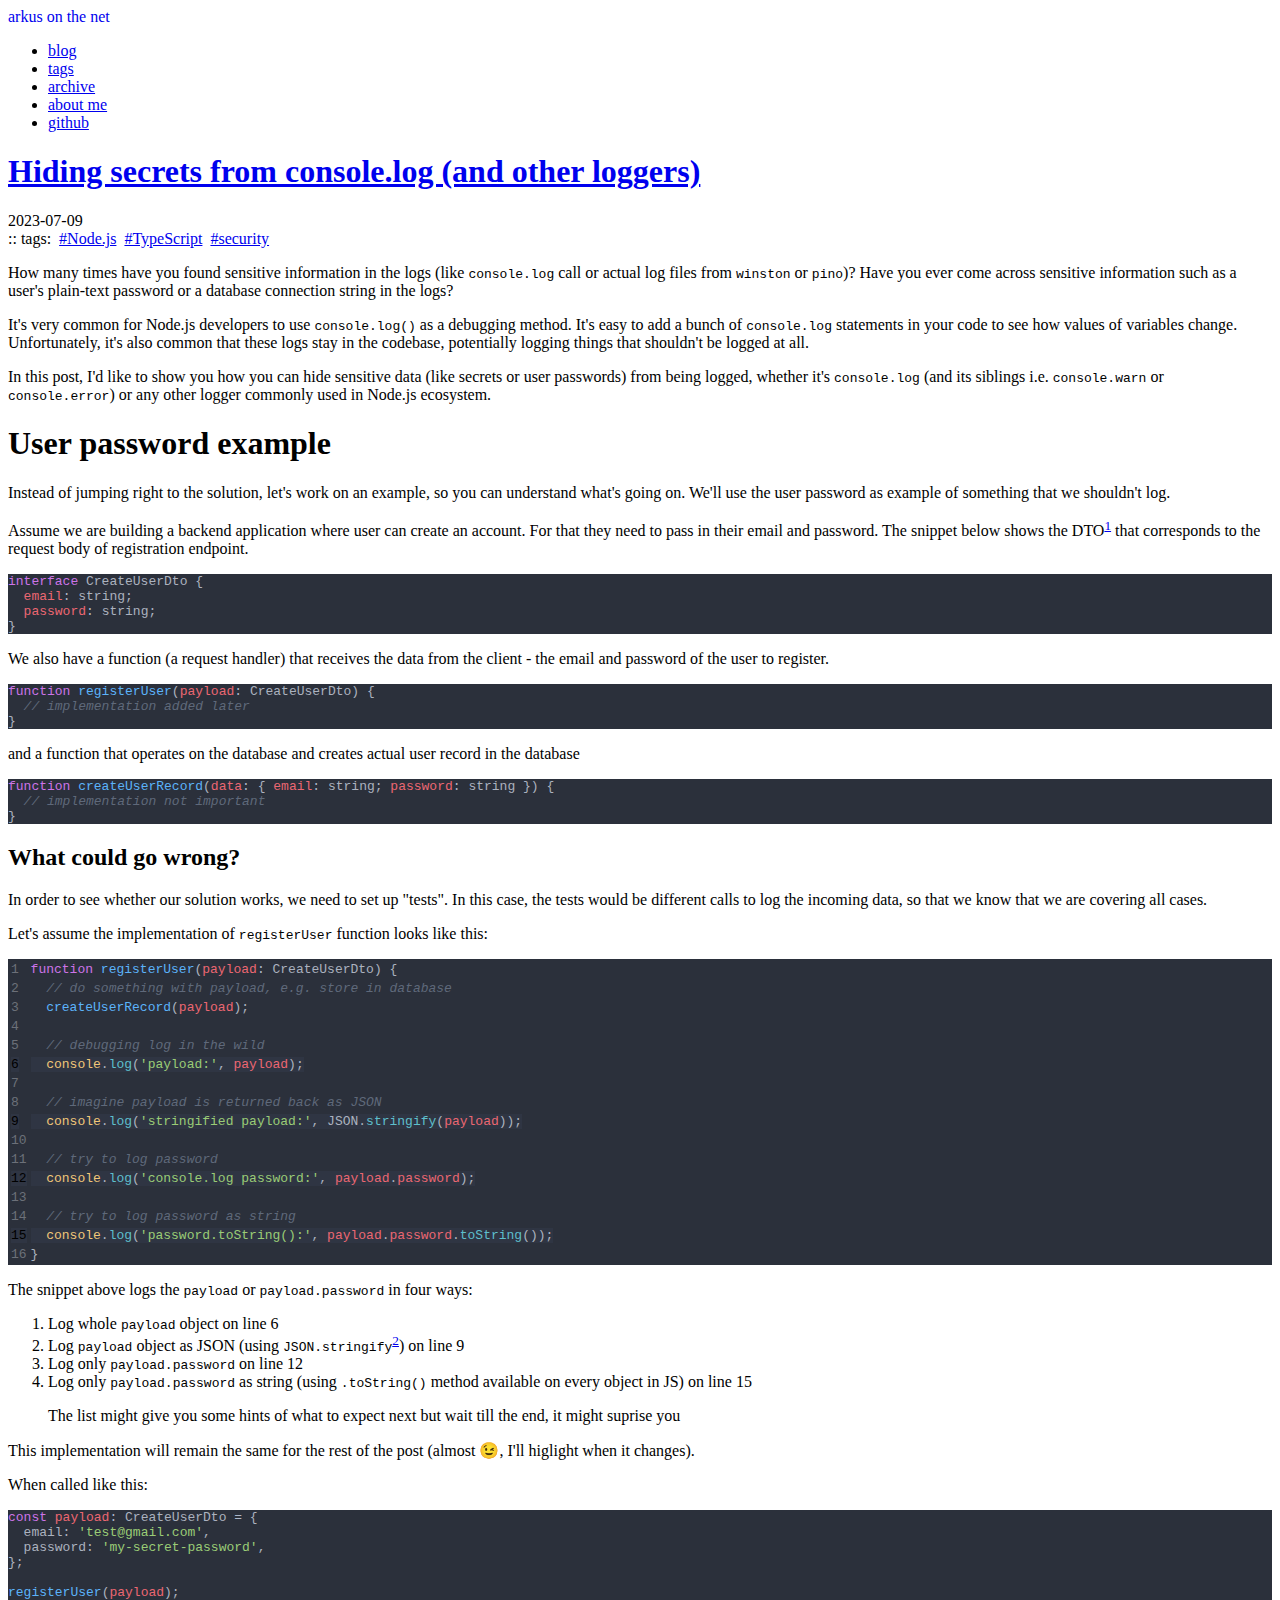
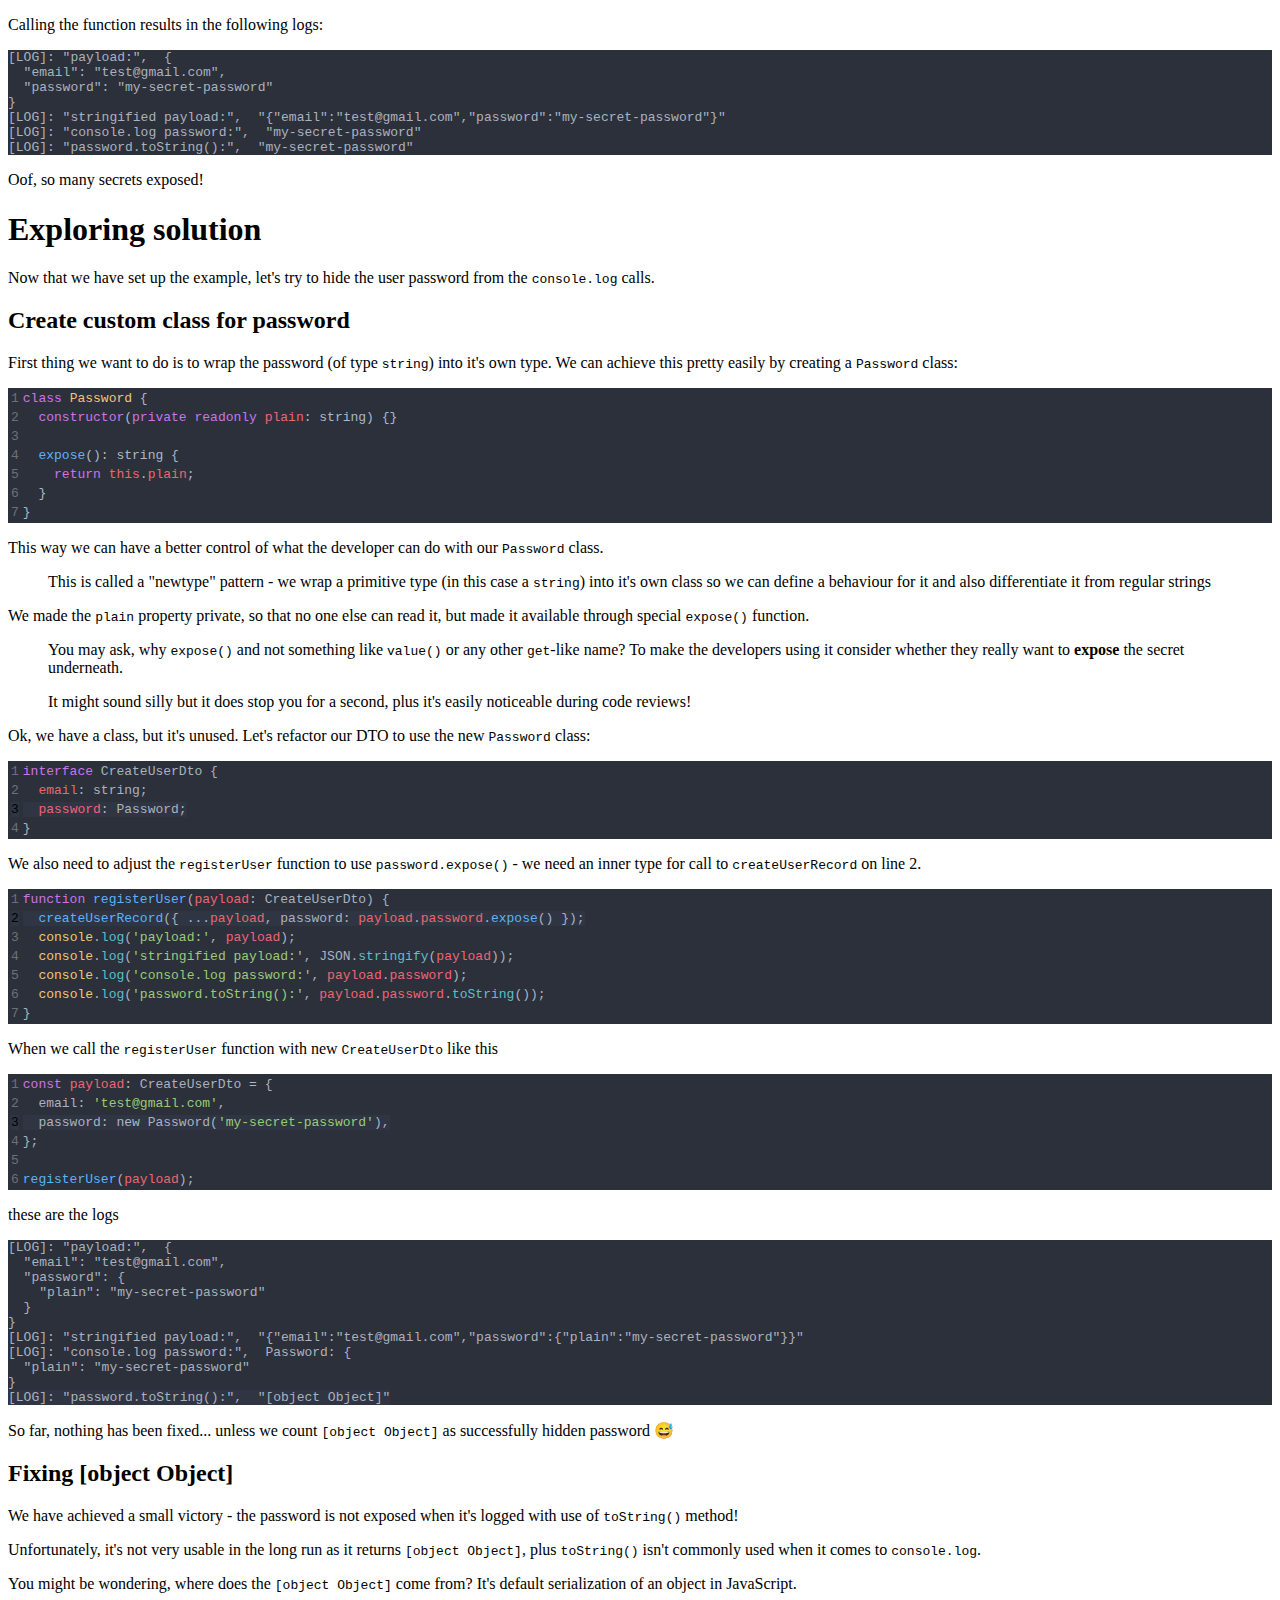
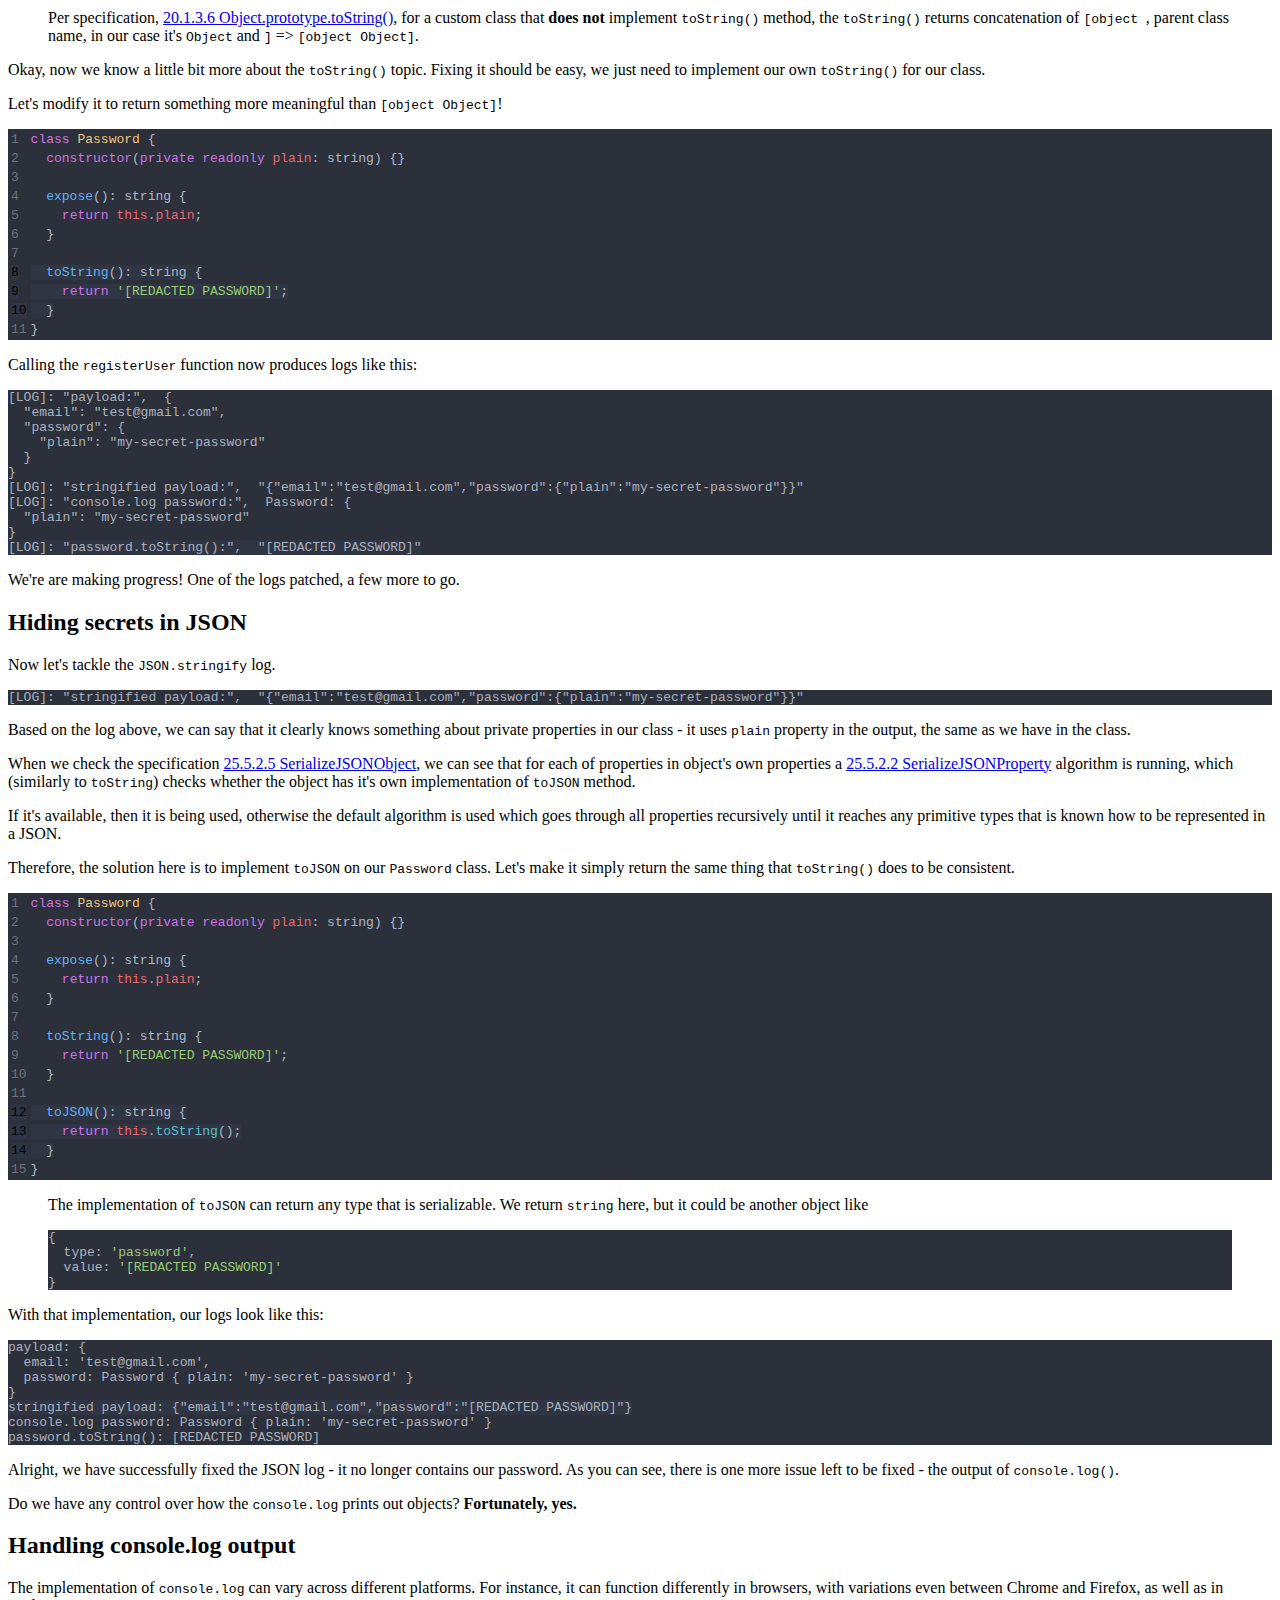
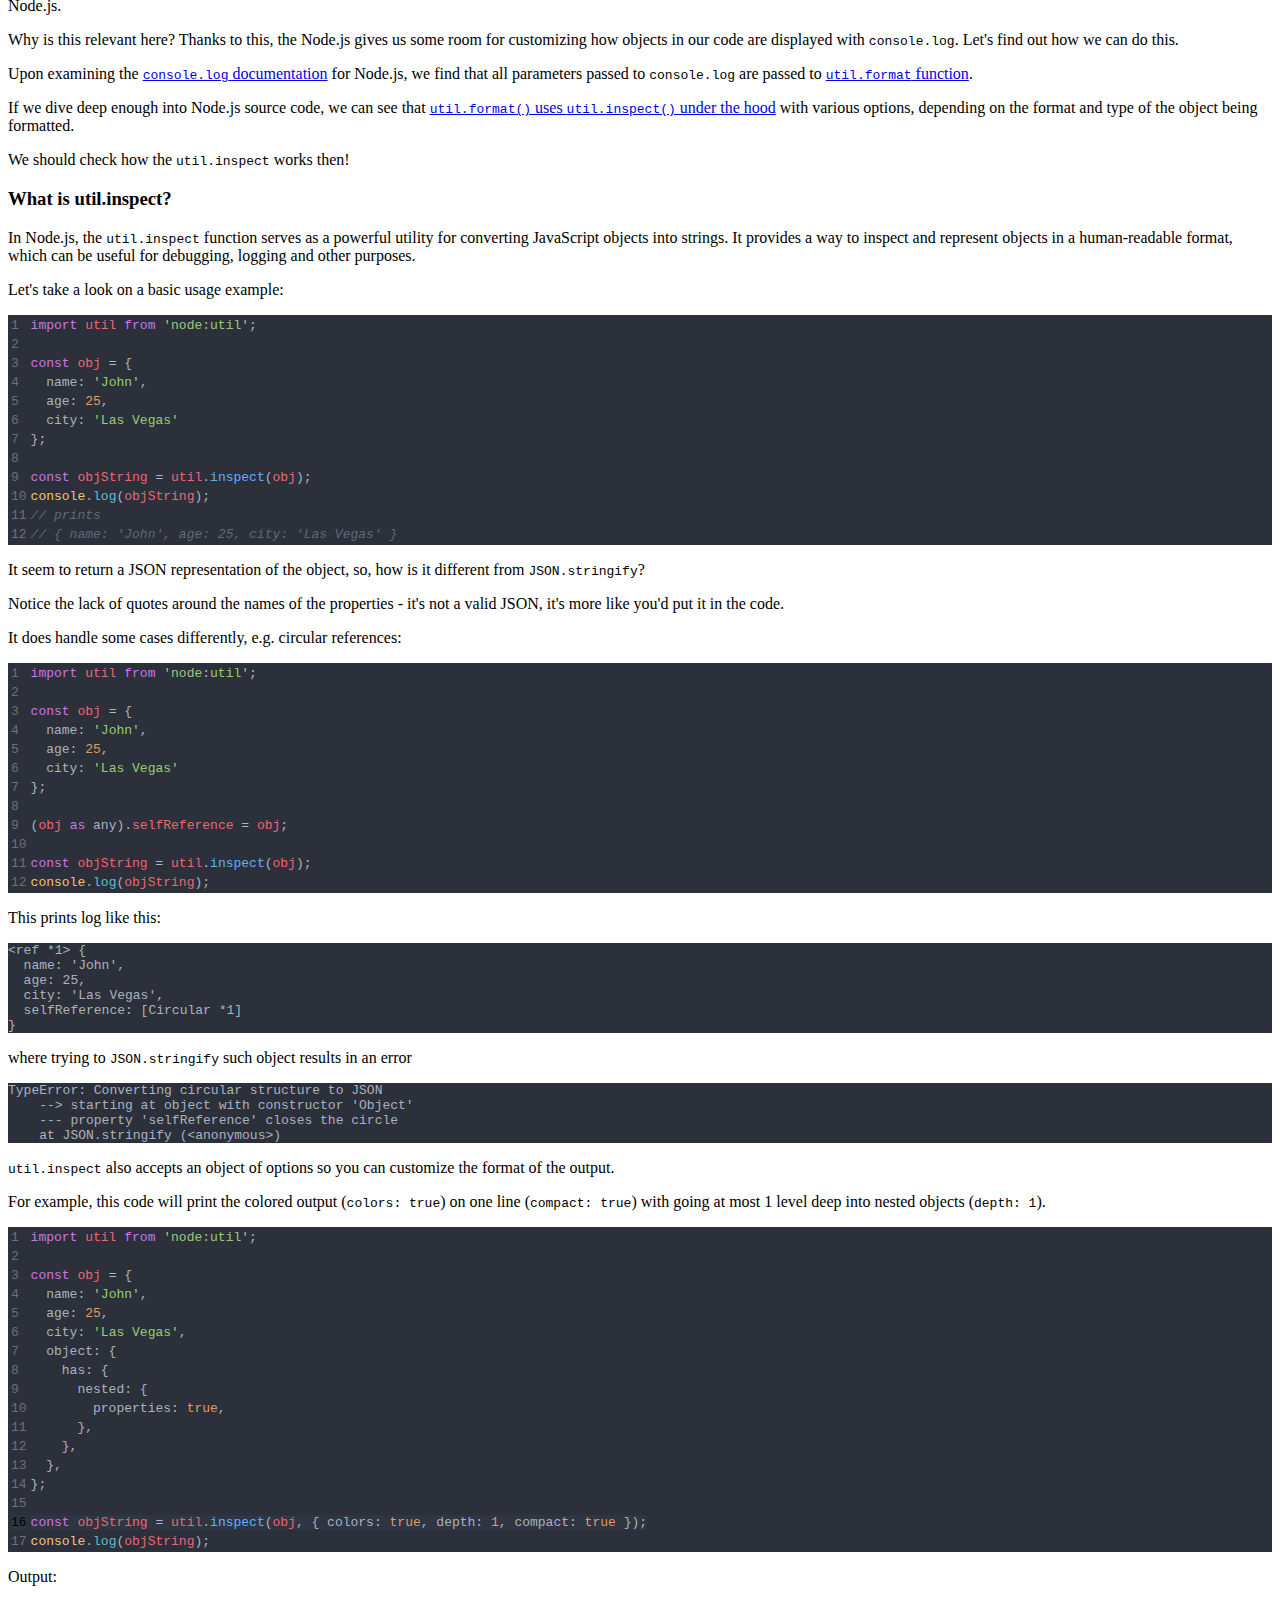
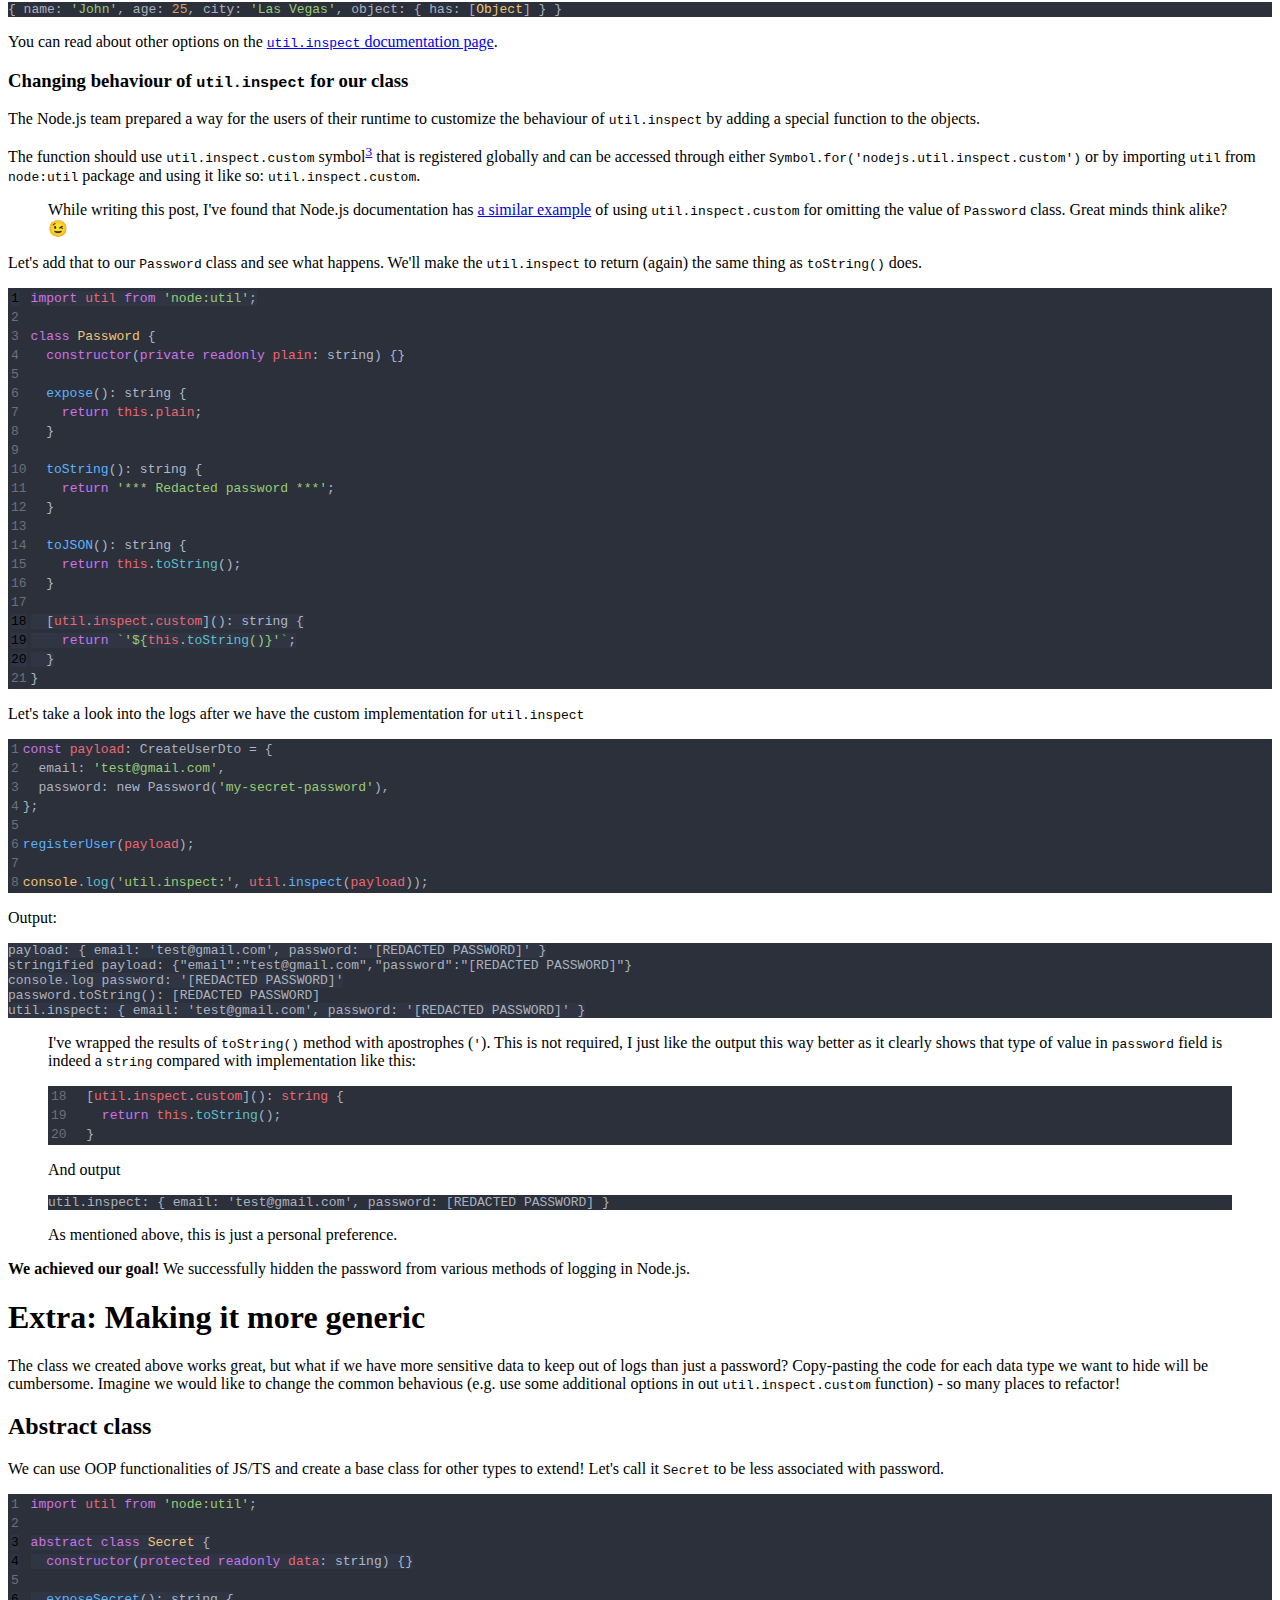
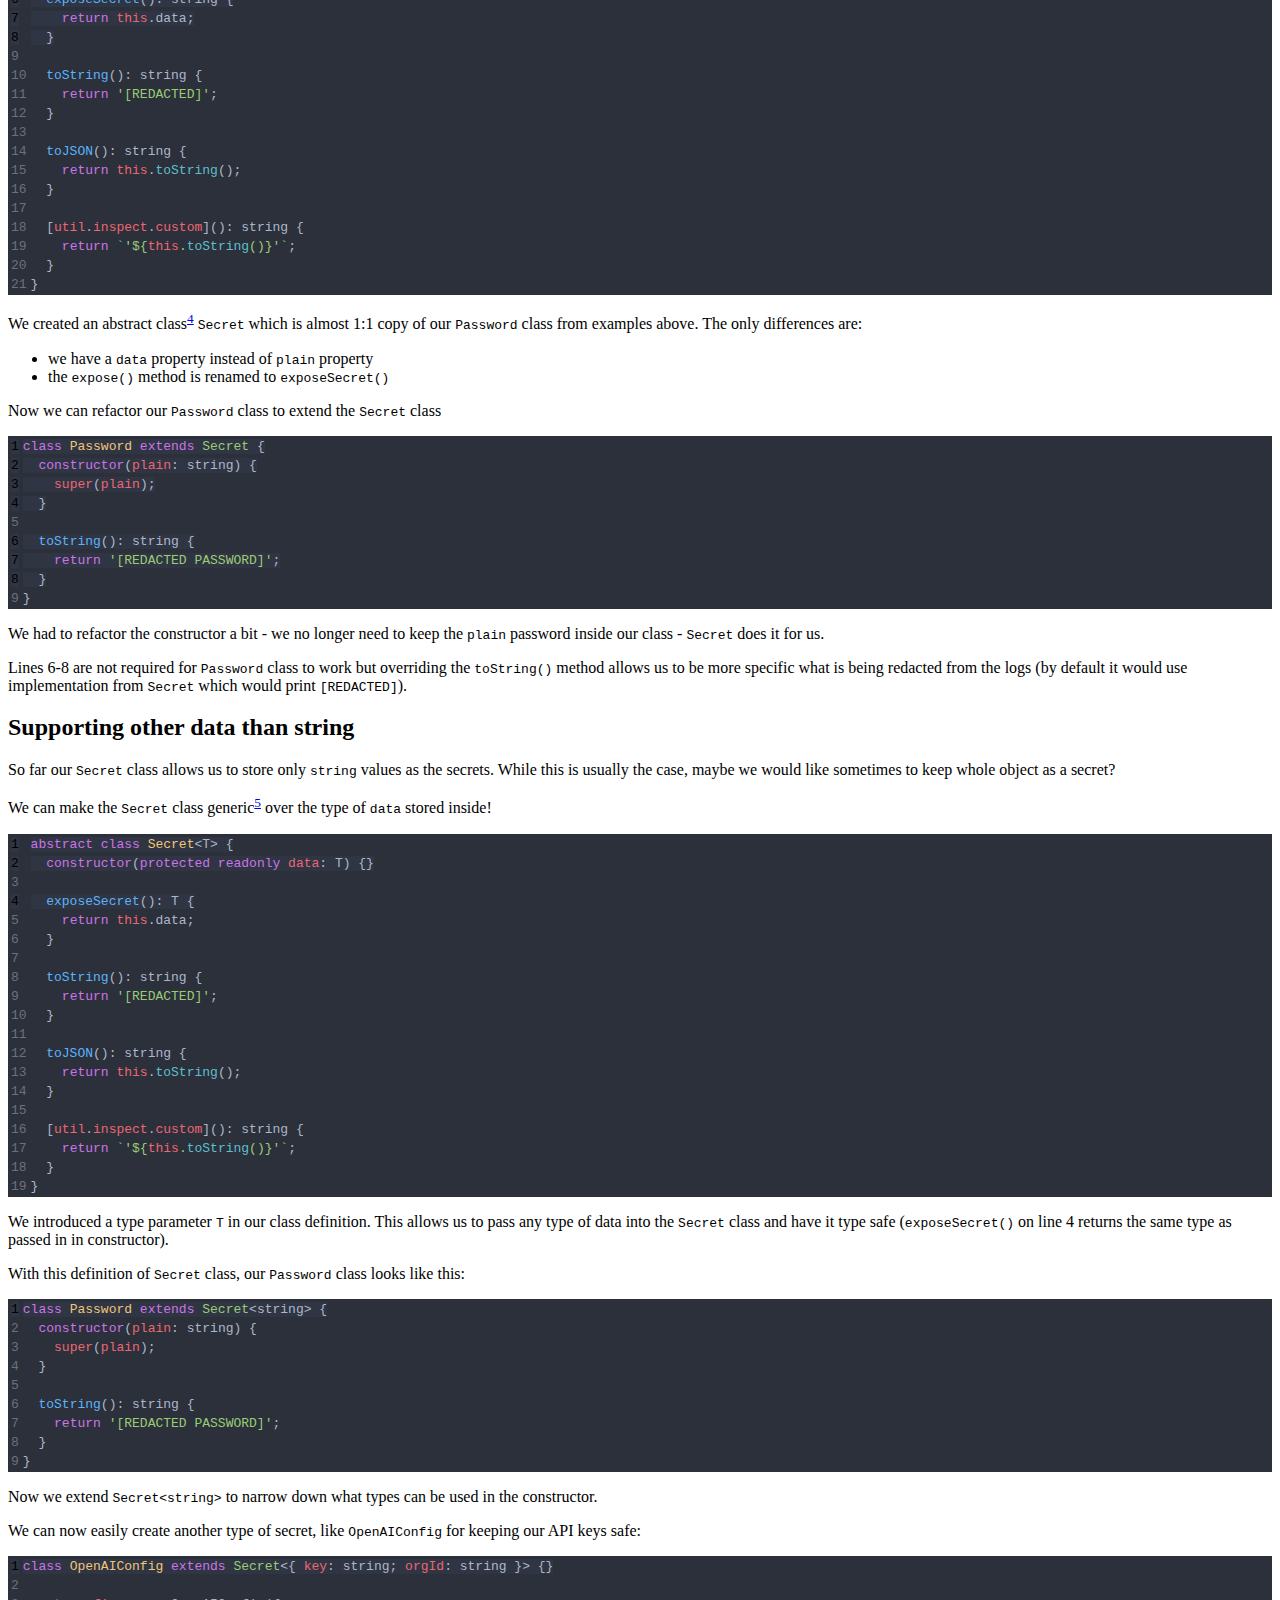
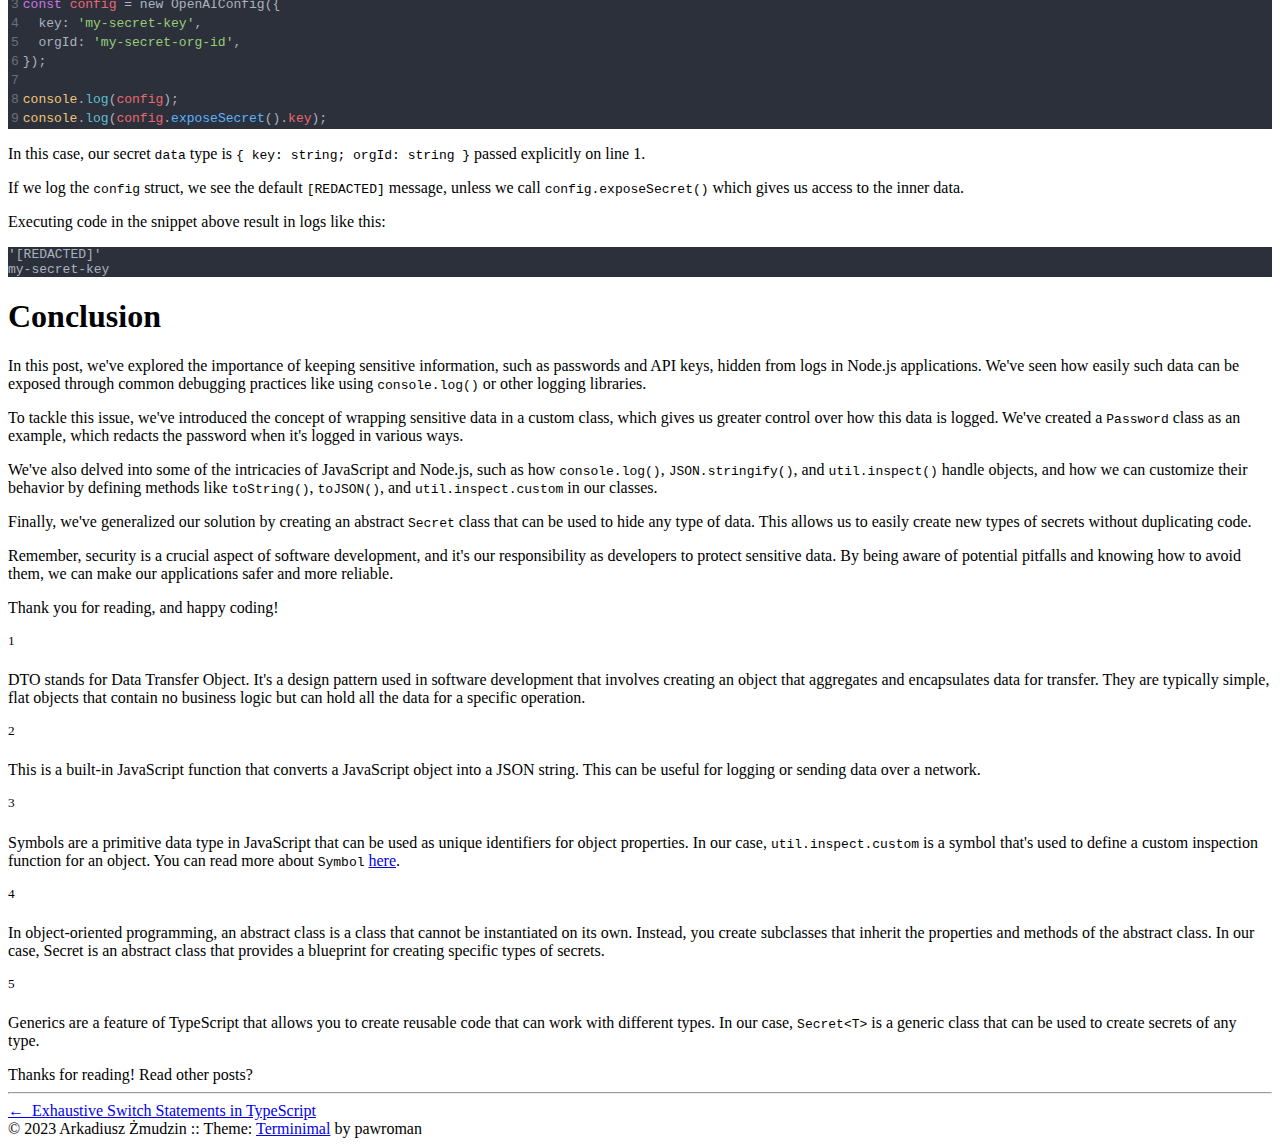
<file: typescript-hiding-secrets-from-console-log/index.html>
<!DOCTYPE html>
<html lang="en">

<head>
    <title>Hiding secrets from console.log (and other loggers) | arkus on the net</title>
    
    <meta http-equiv="content-type" content="text/html; charset=utf-8">
    <meta name="viewport" content="width=device-width, initial-scale=1.0, maximum-scale=1">
    <meta name="robots" content="noodp"/>

    <link rel="stylesheet" href="https://blog.arkusonthe.net/style.css">
    <link rel="stylesheet" href="https://blog.arkusonthe.net/color/green.css">

        <link rel="stylesheet" href="https://blog.arkusonthe.net/color/background_pink.css">
    
    <link rel="stylesheet" href="https://blog.arkusonthe.net/font-hack-subset.css">

        <link rel="shortcut icon" type="image/png" href="/favicon.png">
    
    </head>

<body class="">
<div class="container">
    
    <header class="header">
        <div class="header__inner">
            <div class="header__logo">
                    
                <a href="https://blog.arkusonthe.net" style="text-decoration: none;">
                    <div class="logo">
                      
                            arkus on the net
                        
                    </div>
                </a>
            </div>
        </div>

        
        
                <nav class="menu">
            <ul class="menu__inner">
                <li class="active"><a href="https://blog.arkusonthe.net">blog</a></li>
            
                <li><a href="https://blog.arkusonthe.net/tags">tags</a></li>
            
                <li><a href="https://blog.arkusonthe.net/archive">archive</a></li>
            
                <li><a href="https://blog.arkusonthe.net/about">about me</a></li>
            
                <li><a href="https://github.com/arkus7" target="_blank" rel="noopener noreferrer">github</a></li>
            </ul>
        </nav>
    
    
        
    </header>
    

    <div class="content">
        
    <div class="post">
        
    <h1 class="post-title"><a href="https://blog.arkusonthe.net/typescript-hiding-secrets-from-console-log/">Hiding secrets from console.log (and other loggers)</a></h1>
    <div class="post-meta-inline">
        
    <span class="post-date">
            2023-07-09
        </span>

    </div>

    
        <span class="post-tags-inline">
                :: tags:&nbsp;
                <a class="post-tag" href="https://blog.arkusonthe.net/tags/node-js/">#Node.js</a>&nbsp;
                <a class="post-tag" href="https://blog.arkusonthe.net/tags/typescript/">#TypeScript</a>&nbsp;
                <a class="post-tag" href="https://blog.arkusonthe.net/tags/security/">#security</a></span>
    

        
        <div class="post-content">
            <p>How many times have you found sensitive information in the logs (like <code>console.log</code> call or actual log files from <code>winston</code> or <code>pino</code>)?
Have you ever come across sensitive information such as a user's plain-text password or a database connection string in the logs?</p>
<p>It's very common for Node.js developers to use <code>console.log()</code> as a debugging method. It's easy to add a bunch of <code>console.log</code> statements in your code to see how values of variables change. Unfortunately, it's also common that these logs stay in the codebase, potentially logging things that shouldn't be logged at all.</p>
<p>In this post, I'd like to show you how you can hide sensitive data (like secrets or user passwords) from being logged, whether it's <code>console.log</code> (and its siblings i.e. <code>console.warn</code> or <code>console.error</code>) or any other logger commonly used in Node.js ecosystem.</p>
<span id="continue-reading"></span><h1 id="user-password-example">User password example</h1>
<p>Instead of jumping right to the solution, let's work on an example, so you can understand what's going on. We'll use the user password as example of something that we shouldn't log.</p>
<p>Assume we are building a backend application where user can create an account. For that they need to pass in their email and password. The snippet below shows the DTO<sup class="footnote-reference"><a href="#dto">1</a></sup> that corresponds to the request body of registration endpoint.</p>
<pre data-lang="ts" style="background-color:#2b303b;color:#6c7079;" class="language-ts "><code class="language-ts" data-lang="ts"><span style="color:#cd74e8;">interface </span><span style="color:#abb2bf;">CreateUserDto {
</span><span style="color:#abb2bf;">  </span><span style="color:#eb6772;">email</span><span style="color:#adb7c9;">: </span><span style="color:#abb2bf;">string;
</span><span style="color:#abb2bf;">  </span><span style="color:#eb6772;">password</span><span style="color:#adb7c9;">: </span><span style="color:#abb2bf;">string;
</span><span style="color:#abb2bf;">}
</span></code></pre>
<p>We also have a function (a request handler) that receives the data from the client - the email and password of the user to register.</p>
<pre data-lang="ts" style="background-color:#2b303b;color:#6c7079;" class="language-ts "><code class="language-ts" data-lang="ts"><span style="color:#cd74e8;">function </span><span style="color:#5cb3fa;">registerUser</span><span style="color:#abb2bf;">(</span><span style="color:#eb6772;">payload</span><span style="color:#adb7c9;">: </span><span style="color:#abb2bf;">CreateUserDto) {
</span><span style="color:#abb2bf;">  </span><span style="font-style:italic;color:#5f697a;">// implementation added later
</span><span style="color:#abb2bf;">}
</span></code></pre>
<p>and a function that operates on the database and creates actual user record in the database</p>
<pre data-lang="ts" style="background-color:#2b303b;color:#6c7079;" class="language-ts "><code class="language-ts" data-lang="ts"><span style="color:#cd74e8;">function </span><span style="color:#5cb3fa;">createUserRecord</span><span style="color:#abb2bf;">(</span><span style="color:#eb6772;">data</span><span style="color:#adb7c9;">: </span><span style="color:#abb2bf;">{ </span><span style="color:#eb6772;">email</span><span style="color:#adb7c9;">: </span><span style="color:#abb2bf;">string; </span><span style="color:#eb6772;">password</span><span style="color:#adb7c9;">: </span><span style="color:#abb2bf;">string }) {
</span><span style="color:#abb2bf;">  </span><span style="font-style:italic;color:#5f697a;">// implementation not important
</span><span style="color:#abb2bf;">}
</span></code></pre>
<h2 id="what-could-go-wrong">What could go wrong?</h2>
<p>In order to see whether our solution works, we need to set up &quot;tests&quot;. In this case, the tests would be different calls to log the incoming data, so that we know that we are covering all cases.</p>
<p>Let's assume the implementation of <code>registerUser</code> function looks like this:</p>
<pre data-linenos data-lang="ts" style="background-color:#2b303b;color:#6c7079;" class="language-ts "><code class="language-ts" data-lang="ts"><table><tbody><tr><td>1</td><td><span style="color:#cd74e8;">function </span><span style="color:#5cb3fa;">registerUser</span><span style="color:#abb2bf;">(</span><span style="color:#eb6772;">payload</span><span style="color:#adb7c9;">: </span><span style="color:#abb2bf;">CreateUserDto) {
</span></td></tr><tr><td>2</td><td><span style="color:#abb2bf;">  </span><span style="font-style:italic;color:#5f697a;">// do something with payload, e.g. store in database
</span></td></tr><tr><td>3</td><td><span style="color:#abb2bf;">  </span><span style="color:#5cb3fa;">createUserRecord</span><span style="color:#abb2bf;">(</span><span style="color:#eb6772;">payload</span><span style="color:#abb2bf;">);
</span></td></tr><tr><td>4</td><td><span style="color:#abb2bf;">
</span></td></tr><tr><td>5</td><td><span style="color:#abb2bf;">  </span><span style="font-style:italic;color:#5f697a;">// debugging log in the wild
</span></td></tr><tr><td><mark style="background-color:#8cc2fc0b;">6</mark></td><td><mark style="background-color:#8cc2fc0b;"><span style="color:#abb2bf;">  </span><span style="color:#f0c678;">console</span><span style="color:#abb2bf;">.</span><span style="color:#5ebfcc;">log</span><span style="color:#abb2bf;">(</span><span style="color:#9acc76;">&#39;payload:&#39;</span><span style="color:#abb2bf;">, </span><span style="color:#eb6772;">payload</span><span style="color:#abb2bf;">);
</span></mark></td></tr><tr><td>7</td><td><span style="color:#abb2bf;">
</span></td></tr><tr><td>8</td><td><span style="color:#abb2bf;">  </span><span style="font-style:italic;color:#5f697a;">// imagine payload is returned back as JSON
</span></td></tr><tr><td><mark style="background-color:#8cc2fc0b;">9</mark></td><td><mark style="background-color:#8cc2fc0b;"><span style="color:#abb2bf;">  </span><span style="color:#f0c678;">console</span><span style="color:#abb2bf;">.</span><span style="color:#5ebfcc;">log</span><span style="color:#abb2bf;">(</span><span style="color:#9acc76;">&#39;stringified payload:&#39;</span><span style="color:#abb2bf;">, JSON.</span><span style="color:#5ebfcc;">stringify</span><span style="color:#abb2bf;">(</span><span style="color:#eb6772;">payload</span><span style="color:#abb2bf;">));
</span></mark></td></tr><tr><td>10</td><td><span style="color:#abb2bf;">
</span></td></tr><tr><td>11</td><td><span style="color:#abb2bf;">  </span><span style="font-style:italic;color:#5f697a;">// try to log password
</span></td></tr><tr><td><mark style="background-color:#8cc2fc0b;">12</mark></td><td><mark style="background-color:#8cc2fc0b;"><span style="color:#abb2bf;">  </span><span style="color:#f0c678;">console</span><span style="color:#abb2bf;">.</span><span style="color:#5ebfcc;">log</span><span style="color:#abb2bf;">(</span><span style="color:#9acc76;">&#39;console.log password:&#39;</span><span style="color:#abb2bf;">, </span><span style="color:#eb6772;">payload</span><span style="color:#abb2bf;">.</span><span style="color:#eb6772;">password</span><span style="color:#abb2bf;">);
</span></mark></td></tr><tr><td>13</td><td><span style="color:#abb2bf;">
</span></td></tr><tr><td>14</td><td><span style="color:#abb2bf;">  </span><span style="font-style:italic;color:#5f697a;">// try to log password as string
</span></td></tr><tr><td><mark style="background-color:#8cc2fc0b;">15</mark></td><td><mark style="background-color:#8cc2fc0b;"><span style="color:#abb2bf;">  </span><span style="color:#f0c678;">console</span><span style="color:#abb2bf;">.</span><span style="color:#5ebfcc;">log</span><span style="color:#abb2bf;">(</span><span style="color:#9acc76;">&#39;password.toString():&#39;</span><span style="color:#abb2bf;">, </span><span style="color:#eb6772;">payload</span><span style="color:#abb2bf;">.</span><span style="color:#eb6772;">password</span><span style="color:#abb2bf;">.</span><span style="color:#5ebfcc;">toString</span><span style="color:#abb2bf;">());
</span></mark></td></tr><tr><td>16</td><td><span style="color:#abb2bf;">}
</span></td></tr></tbody></table></code></pre>
<p>The snippet above logs the <code>payload</code> or <code>payload.password</code> in four ways:</p>
<ol>
<li>Log whole <code>payload</code> object on line 6</li>
<li>Log <code>payload</code> object as JSON (using <code>JSON.stringify</code><sup class="footnote-reference"><a href="#stringify">2</a></sup>) on line 9</li>
<li>Log only <code>payload.password</code> on line 12</li>
<li>Log only <code>payload.password</code> as string (using <code>.toString()</code> method available on every object in JS) on line 15</li>
</ol>
<blockquote>
<p>The list might give you some hints of what to expect next but wait till the end, it might suprise you</p>
</blockquote>
<p>This implementation will remain the same for the rest of the post (almost 😉, I'll higlight when it changes).</p>
<p>When called like this:</p>
<pre data-lang="ts" style="background-color:#2b303b;color:#6c7079;" class="language-ts "><code class="language-ts" data-lang="ts"><span style="color:#cd74e8;">const </span><span style="color:#eb6772;">payload</span><span style="color:#adb7c9;">: </span><span style="color:#abb2bf;">CreateUserDto </span><span style="color:#adb7c9;">= </span><span style="color:#abb2bf;">{
</span><span style="color:#abb2bf;">  email: </span><span style="color:#9acc76;">&#39;test@gmail.com&#39;</span><span style="color:#abb2bf;">,
</span><span style="color:#abb2bf;">  password: </span><span style="color:#9acc76;">&#39;my-secret-password&#39;</span><span style="color:#abb2bf;">,
</span><span style="color:#abb2bf;">};
</span><span style="color:#abb2bf;">
</span><span style="color:#5cb3fa;">registerUser</span><span style="color:#abb2bf;">(</span><span style="color:#eb6772;">payload</span><span style="color:#abb2bf;">);
</span></code></pre>
<p>Calling the function results in the following logs:</p>
<pre style="background-color:#2b303b;color:#6c7079;"><code><span style="color:#abb2bf;">[LOG]: &quot;payload:&quot;,  {
</span><span style="color:#abb2bf;">  &quot;email&quot;: &quot;test@gmail.com&quot;,
</span><span style="color:#abb2bf;">  &quot;password&quot;: &quot;my-secret-password&quot;
</span><span style="color:#abb2bf;">}
</span><span style="color:#abb2bf;">[LOG]: &quot;stringified payload:&quot;,  &quot;{&quot;email&quot;:&quot;test@gmail.com&quot;,&quot;password&quot;:&quot;my-secret-password&quot;}&quot;
</span><span style="color:#abb2bf;">[LOG]: &quot;console.log password:&quot;,  &quot;my-secret-password&quot;
</span><span style="color:#abb2bf;">[LOG]: &quot;password.toString():&quot;,  &quot;my-secret-password&quot;
</span></code></pre>
<p>Oof, so many secrets exposed!</p>
<h1 id="exploring-solution">Exploring solution</h1>
<p>Now that we have set up the example, let's try to hide the user password from the <code>console.log</code> calls.</p>
<h2 id="create-custom-class-for-password">Create custom class for password</h2>
<p>First thing we want to do is to wrap the password (of type <code>string</code>) into it's own type. We can achieve this pretty easily by creating a <code>Password</code> class:</p>
<pre data-linenos data-lang="ts" style="background-color:#2b303b;color:#6c7079;" class="language-ts "><code class="language-ts" data-lang="ts"><table><tbody><tr><td>1</td><td><span style="color:#cd74e8;">class </span><span style="color:#f0c678;">Password </span><span style="color:#adb7c9;">{
</span></td></tr><tr><td>2</td><td><span style="color:#adb7c9;">  </span><span style="color:#cd74e8;">constructor</span><span style="color:#adb7c9;">(</span><span style="color:#cd74e8;">private readonly </span><span style="color:#eb6772;">plain</span><span style="color:#adb7c9;">: string) {}
</span></td></tr><tr><td>3</td><td><span style="color:#adb7c9;">
</span></td></tr><tr><td>4</td><td><span style="color:#adb7c9;">  </span><span style="color:#5cb3fa;">expose</span><span style="color:#adb7c9;">(): string {
</span></td></tr><tr><td>5</td><td><span style="color:#adb7c9;">    </span><span style="color:#cd74e8;">return </span><span style="color:#eb6772;">this</span><span style="color:#adb7c9;">.</span><span style="color:#eb6772;">plain</span><span style="color:#adb7c9;">;
</span></td></tr><tr><td>6</td><td><span style="color:#adb7c9;">  }
</span></td></tr><tr><td>7</td><td><span style="color:#adb7c9;">}
</span></td></tr></tbody></table></code></pre>
<p>This way we can have a better control of what the developer can do with our <code>Password</code> class.</p>
<blockquote>
<p>This is called a &quot;newtype&quot; pattern - we wrap a primitive type (in this case a <code>string</code>) into it's own class so we can define a behaviour for it and also differentiate it from regular strings</p>
</blockquote>
<p>We made the <code>plain</code> property private, so that no one else can read it, but made it available through special <code>expose()</code> function.</p>
<blockquote>
<p>You may ask, why <code>expose()</code> and not something like <code>value()</code> or any other <code>get</code>-like name? To make the developers using it consider whether they really want to <strong>expose</strong> the secret underneath.</p>
<p>It might sound silly but it does stop you for a second, plus it's easily noticeable during code reviews!</p>
</blockquote>
<p>Ok, we have a class, but it's unused. Let's refactor our DTO to use the new <code>Password</code> class:</p>
<pre data-linenos data-lang="ts" style="background-color:#2b303b;color:#6c7079;" class="language-ts "><code class="language-ts" data-lang="ts"><table><tbody><tr><td>1</td><td><span style="color:#cd74e8;">interface </span><span style="color:#abb2bf;">CreateUserDto {
</span></td></tr><tr><td>2</td><td><span style="color:#abb2bf;">  </span><span style="color:#eb6772;">email</span><span style="color:#adb7c9;">: </span><span style="color:#abb2bf;">string;
</span></td></tr><tr><td><mark style="background-color:#8cc2fc0b;">3</mark></td><td><mark style="background-color:#8cc2fc0b;"><span style="color:#abb2bf;">  </span><span style="color:#eb6772;">password</span><span style="color:#adb7c9;">: </span><span style="color:#abb2bf;">Password;
</span></mark></td></tr><tr><td>4</td><td><span style="color:#abb2bf;">}
</span></td></tr></tbody></table></code></pre>
<p>We also need to adjust the <code>registerUser</code> function to use <code>password.expose()</code> - we need an inner type for call to <code>createUserRecord</code> on line 2.</p>
<pre data-linenos data-lang="ts" style="background-color:#2b303b;color:#6c7079;" class="language-ts "><code class="language-ts" data-lang="ts"><table><tbody><tr><td>1</td><td><span style="color:#cd74e8;">function </span><span style="color:#5cb3fa;">registerUser</span><span style="color:#abb2bf;">(</span><span style="color:#eb6772;">payload</span><span style="color:#adb7c9;">: </span><span style="color:#abb2bf;">CreateUserDto) {
</span></td></tr><tr><td><mark style="background-color:#8cc2fc0b;">2</mark></td><td><mark style="background-color:#8cc2fc0b;"><span style="color:#abb2bf;">  </span><span style="color:#5cb3fa;">createUserRecord</span><span style="color:#abb2bf;">({ </span><span style="color:#adb7c9;">...</span><span style="color:#eb6772;">payload</span><span style="color:#abb2bf;">, password: </span><span style="color:#eb6772;">payload</span><span style="color:#abb2bf;">.</span><span style="color:#eb6772;">password</span><span style="color:#abb2bf;">.</span><span style="color:#5cb3fa;">expose</span><span style="color:#abb2bf;">() });
</span></mark></td></tr><tr><td>3</td><td><span style="color:#abb2bf;">  </span><span style="color:#f0c678;">console</span><span style="color:#abb2bf;">.</span><span style="color:#5ebfcc;">log</span><span style="color:#abb2bf;">(</span><span style="color:#9acc76;">&#39;payload:&#39;</span><span style="color:#abb2bf;">, </span><span style="color:#eb6772;">payload</span><span style="color:#abb2bf;">);
</span></td></tr><tr><td>4</td><td><span style="color:#abb2bf;">  </span><span style="color:#f0c678;">console</span><span style="color:#abb2bf;">.</span><span style="color:#5ebfcc;">log</span><span style="color:#abb2bf;">(</span><span style="color:#9acc76;">&#39;stringified payload:&#39;</span><span style="color:#abb2bf;">, JSON.</span><span style="color:#5ebfcc;">stringify</span><span style="color:#abb2bf;">(</span><span style="color:#eb6772;">payload</span><span style="color:#abb2bf;">));
</span></td></tr><tr><td>5</td><td><span style="color:#abb2bf;">  </span><span style="color:#f0c678;">console</span><span style="color:#abb2bf;">.</span><span style="color:#5ebfcc;">log</span><span style="color:#abb2bf;">(</span><span style="color:#9acc76;">&#39;console.log password:&#39;</span><span style="color:#abb2bf;">, </span><span style="color:#eb6772;">payload</span><span style="color:#abb2bf;">.</span><span style="color:#eb6772;">password</span><span style="color:#abb2bf;">);
</span></td></tr><tr><td>6</td><td><span style="color:#abb2bf;">  </span><span style="color:#f0c678;">console</span><span style="color:#abb2bf;">.</span><span style="color:#5ebfcc;">log</span><span style="color:#abb2bf;">(</span><span style="color:#9acc76;">&#39;password.toString():&#39;</span><span style="color:#abb2bf;">, </span><span style="color:#eb6772;">payload</span><span style="color:#abb2bf;">.</span><span style="color:#eb6772;">password</span><span style="color:#abb2bf;">.</span><span style="color:#5ebfcc;">toString</span><span style="color:#abb2bf;">());
</span></td></tr><tr><td>7</td><td><span style="color:#abb2bf;">}
</span></td></tr></tbody></table></code></pre>
<p>When we call the <code>registerUser</code> function with new <code>CreateUserDto</code> like this</p>
<pre data-linenos data-lang="ts" style="background-color:#2b303b;color:#6c7079;" class="language-ts "><code class="language-ts" data-lang="ts"><table><tbody><tr><td>1</td><td><span style="color:#cd74e8;">const </span><span style="color:#eb6772;">payload</span><span style="color:#adb7c9;">: </span><span style="color:#abb2bf;">CreateUserDto </span><span style="color:#adb7c9;">= </span><span style="color:#abb2bf;">{
</span></td></tr><tr><td>2</td><td><span style="color:#abb2bf;">  email: </span><span style="color:#9acc76;">&#39;test@gmail.com&#39;</span><span style="color:#abb2bf;">,
</span></td></tr><tr><td><mark style="background-color:#8cc2fc0b;">3</mark></td><td><mark style="background-color:#8cc2fc0b;"><span style="color:#abb2bf;">  password: </span><span style="color:#adb7c9;">new </span><span style="color:#abb2bf;">Password(</span><span style="color:#9acc76;">&#39;my-secret-password&#39;</span><span style="color:#abb2bf;">),
</span></mark></td></tr><tr><td>4</td><td><span style="color:#abb2bf;">};
</span></td></tr><tr><td>5</td><td><span style="color:#abb2bf;">
</span></td></tr><tr><td>6</td><td><span style="color:#5cb3fa;">registerUser</span><span style="color:#abb2bf;">(</span><span style="color:#eb6772;">payload</span><span style="color:#abb2bf;">);
</span></td></tr></tbody></table></code></pre>
<p>these are the logs</p>
<pre style="background-color:#2b303b;color:#6c7079;"><code><span style="color:#abb2bf;">[LOG]: &quot;payload:&quot;,  {
</span><span style="color:#abb2bf;">  &quot;email&quot;: &quot;test@gmail.com&quot;,
</span><span style="color:#abb2bf;">  &quot;password&quot;: {
</span><span style="color:#abb2bf;">    &quot;plain&quot;: &quot;my-secret-password&quot;
</span><span style="color:#abb2bf;">  }
</span><span style="color:#abb2bf;">}
</span><span style="color:#abb2bf;">[LOG]: &quot;stringified payload:&quot;,  &quot;{&quot;email&quot;:&quot;test@gmail.com&quot;,&quot;password&quot;:{&quot;plain&quot;:&quot;my-secret-password&quot;}}&quot;
</span><span style="color:#abb2bf;">[LOG]: &quot;console.log password:&quot;,  Password: {
</span><span style="color:#abb2bf;">  &quot;plain&quot;: &quot;my-secret-password&quot;
</span><span style="color:#abb2bf;">}
</span><mark style="background-color:#8cc2fc0b;"><span style="color:#abb2bf;">[LOG]: &quot;password.toString():&quot;,  &quot;[object Object]&quot;
</span></mark></code></pre>
<p>So far, nothing has been fixed... unless we count <code>[object Object]</code> as successfully hidden password 😅</p>
<h2 id="fixing-object-object">Fixing [object Object]</h2>
<p>We have achieved a small victory - the password is not exposed when it's logged with use of <code>toString()</code> method!</p>
<p>Unfortunately, it's not very usable in the long run as it returns <code>[object Object]</code>, plus <code>toString()</code> isn't commonly used when it comes to <code>console.log</code>.</p>
<p>You might be wondering, where does the <code>[object Object]</code> come from? It's default serialization of an object in JavaScript.</p>
<blockquote>
<p>Per specification, <a href="https://tc39.es/ecma262/#sec-object.prototype.tostring">20.1.3.6 Object.prototype.toString()</a>, for a custom class that <strong>does not</strong> implement <code>toString()</code> method, the <code>toString()</code> returns concatenation of <code>[object </code>, parent class name, in our case it's <code>Object</code> and <code>]</code> =&gt; <code>[object Object]</code>.</p>
</blockquote>
<p>Okay, now we know a little bit more about the <code>toString()</code> topic. Fixing it should be easy, we just need to implement our own <code>toString()</code> for our class.</p>
<p>Let's modify it to return something more meaningful than <code>[object Object]</code>!</p>
<pre data-linenos data-lang="ts" style="background-color:#2b303b;color:#6c7079;" class="language-ts "><code class="language-ts" data-lang="ts"><table><tbody><tr><td>1</td><td><span style="color:#cd74e8;">class </span><span style="color:#f0c678;">Password </span><span style="color:#adb7c9;">{
</span></td></tr><tr><td>2</td><td><span style="color:#adb7c9;">  </span><span style="color:#cd74e8;">constructor</span><span style="color:#adb7c9;">(</span><span style="color:#cd74e8;">private readonly </span><span style="color:#eb6772;">plain</span><span style="color:#adb7c9;">: string) {}
</span></td></tr><tr><td>3</td><td><span style="color:#adb7c9;">
</span></td></tr><tr><td>4</td><td><span style="color:#adb7c9;">  </span><span style="color:#5cb3fa;">expose</span><span style="color:#adb7c9;">(): string {
</span></td></tr><tr><td>5</td><td><span style="color:#adb7c9;">    </span><span style="color:#cd74e8;">return </span><span style="color:#eb6772;">this</span><span style="color:#adb7c9;">.</span><span style="color:#eb6772;">plain</span><span style="color:#adb7c9;">;
</span></td></tr><tr><td>6</td><td><span style="color:#adb7c9;">  }
</span></td></tr><tr><td>7</td><td><span style="color:#adb7c9;">
</span></td></tr><tr><td><mark style="background-color:#8cc2fc0b;">8</mark></td><td><mark style="background-color:#8cc2fc0b;"><span style="color:#adb7c9;">  </span><span style="color:#5cb3fa;">toString</span><span style="color:#adb7c9;">(): string {
</span></mark></td></tr><tr><td><mark style="background-color:#8cc2fc0b;">9</mark></td><td><mark style="background-color:#8cc2fc0b;"><span style="color:#adb7c9;">    </span><span style="color:#cd74e8;">return </span><span style="color:#9acc76;">&#39;[REDACTED PASSWORD]&#39;</span><span style="color:#adb7c9;">;
</span></mark></td></tr><tr><td><mark style="background-color:#8cc2fc0b;">10</mark></td><td><mark style="background-color:#8cc2fc0b;"><span style="color:#adb7c9;">  }
</span></mark></td></tr><tr><td>11</td><td><span style="color:#adb7c9;">}
</span></td></tr></tbody></table></code></pre>
<p>Calling the <code>registerUser</code> function now produces logs like this:</p>
<pre style="background-color:#2b303b;color:#6c7079;"><code><span style="color:#abb2bf;">[LOG]: &quot;payload:&quot;,  {
</span><span style="color:#abb2bf;">  &quot;email&quot;: &quot;test@gmail.com&quot;,
</span><span style="color:#abb2bf;">  &quot;password&quot;: {
</span><span style="color:#abb2bf;">    &quot;plain&quot;: &quot;my-secret-password&quot;
</span><span style="color:#abb2bf;">  }
</span><span style="color:#abb2bf;">}
</span><span style="color:#abb2bf;">[LOG]: &quot;stringified payload:&quot;,  &quot;{&quot;email&quot;:&quot;test@gmail.com&quot;,&quot;password&quot;:{&quot;plain&quot;:&quot;my-secret-password&quot;}}&quot;
</span><span style="color:#abb2bf;">[LOG]: &quot;console.log password:&quot;,  Password: {
</span><span style="color:#abb2bf;">  &quot;plain&quot;: &quot;my-secret-password&quot;
</span><span style="color:#abb2bf;">}
</span><mark style="background-color:#8cc2fc0b;"><span style="color:#abb2bf;">[LOG]: &quot;password.toString():&quot;,  &quot;[REDACTED PASSWORD]&quot;
</span></mark></code></pre>
<p>We're are making progress! One of the logs patched, a few more to go.</p>
<h2 id="hiding-secrets-in-json">Hiding secrets in JSON</h2>
<p>Now let's tackle the <code>JSON.stringify</code> log.</p>
<pre style="background-color:#2b303b;color:#6c7079;"><code><span style="color:#abb2bf;">[LOG]: &quot;stringified payload:&quot;,  &quot;{&quot;email&quot;:&quot;test@gmail.com&quot;,&quot;password&quot;:{&quot;plain&quot;:&quot;my-secret-password&quot;}}&quot;
</span></code></pre>
<p>Based on the log above, we can say that it clearly knows something about private properties in our class - it uses <code>plain</code> property in the output, the same as we have in the class.</p>
<p>When we check the specification <a href="https://tc39.es/ecma262/#sec-serializejsonobject">25.5.2.5 SerializeJSONObject</a>, we can see that for each of properties in object's own properties a <a href="https://tc39.es/ecma262/#sec-serializejsonproperty">25.5.2.2 SerializeJSONProperty</a> algorithm is running, which (similarly to <code>toString</code>) checks whether the object has it's own implementation of <code>toJSON</code> method.</p>
<p>If it's available, then it is being used, otherwise the default algorithm is used which goes through all properties recursively until it reaches any primitive types that is known how to be represented in a JSON.</p>
<p>Therefore, the solution here is to implement <code>toJSON</code> on our <code>Password</code> class. Let's make it simply return the same thing that <code>toString()</code> does to be consistent.</p>
<pre data-linenos data-lang="ts" style="background-color:#2b303b;color:#6c7079;" class="language-ts "><code class="language-ts" data-lang="ts"><table><tbody><tr><td>1</td><td><span style="color:#cd74e8;">class </span><span style="color:#f0c678;">Password </span><span style="color:#adb7c9;">{
</span></td></tr><tr><td>2</td><td><span style="color:#adb7c9;">  </span><span style="color:#cd74e8;">constructor</span><span style="color:#adb7c9;">(</span><span style="color:#cd74e8;">private readonly </span><span style="color:#eb6772;">plain</span><span style="color:#adb7c9;">: string) {}
</span></td></tr><tr><td>3</td><td><span style="color:#adb7c9;">
</span></td></tr><tr><td>4</td><td><span style="color:#adb7c9;">  </span><span style="color:#5cb3fa;">expose</span><span style="color:#adb7c9;">(): string {
</span></td></tr><tr><td>5</td><td><span style="color:#adb7c9;">    </span><span style="color:#cd74e8;">return </span><span style="color:#eb6772;">this</span><span style="color:#adb7c9;">.</span><span style="color:#eb6772;">plain</span><span style="color:#adb7c9;">;
</span></td></tr><tr><td>6</td><td><span style="color:#adb7c9;">  }
</span></td></tr><tr><td>7</td><td><span style="color:#adb7c9;">
</span></td></tr><tr><td>8</td><td><span style="color:#adb7c9;">  </span><span style="color:#5cb3fa;">toString</span><span style="color:#adb7c9;">(): string {
</span></td></tr><tr><td>9</td><td><span style="color:#adb7c9;">    </span><span style="color:#cd74e8;">return </span><span style="color:#9acc76;">&#39;[REDACTED PASSWORD]&#39;</span><span style="color:#adb7c9;">;
</span></td></tr><tr><td>10</td><td><span style="color:#adb7c9;">  }
</span></td></tr><tr><td>11</td><td><span style="color:#adb7c9;">
</span></td></tr><tr><td><mark style="background-color:#8cc2fc0b;">12</mark></td><td><mark style="background-color:#8cc2fc0b;"><span style="color:#adb7c9;">  </span><span style="color:#5cb3fa;">toJSON</span><span style="color:#adb7c9;">(): string {
</span></mark></td></tr><tr><td><mark style="background-color:#8cc2fc0b;">13</mark></td><td><mark style="background-color:#8cc2fc0b;"><span style="color:#adb7c9;">    </span><span style="color:#cd74e8;">return </span><span style="color:#eb6772;">this</span><span style="color:#adb7c9;">.</span><span style="color:#5ebfcc;">toString</span><span style="color:#adb7c9;">();
</span></mark></td></tr><tr><td><mark style="background-color:#8cc2fc0b;">14</mark></td><td><mark style="background-color:#8cc2fc0b;"><span style="color:#adb7c9;">  }
</span></mark></td></tr><tr><td>15</td><td><span style="color:#adb7c9;">}
</span></td></tr></tbody></table></code></pre>
<blockquote>
<p>The implementation of <code>toJSON</code> can return any type that is serializable. We return <code>string</code> here, but it could be another object like</p>
<pre data-lang="ts" style="background-color:#2b303b;color:#6c7079;" class="language-ts "><code class="language-ts" data-lang="ts"><span style="color:#abb2bf;">{
</span><span style="color:#abb2bf;">  type: </span><span style="color:#9acc76;">&#39;password&#39;</span><span style="color:#abb2bf;">,
</span><span style="color:#abb2bf;">  value: </span><span style="color:#9acc76;">&#39;[REDACTED PASSWORD]&#39;
</span><span style="color:#abb2bf;">}
</span></code></pre>
</blockquote>
<p>With that implementation, our logs look like this:</p>
<pre style="background-color:#2b303b;color:#6c7079;"><code><span style="color:#abb2bf;">payload: {
</span><span style="color:#abb2bf;">  email: &#39;test@gmail.com&#39;,
</span><span style="color:#abb2bf;">  password: Password { plain: &#39;my-secret-password&#39; }
</span><span style="color:#abb2bf;">}
</span><mark style="background-color:#8cc2fc0b;"><span style="color:#abb2bf;">stringified payload: {&quot;email&quot;:&quot;test@gmail.com&quot;,&quot;password&quot;:&quot;[REDACTED PASSWORD]&quot;}
</span></mark><span style="color:#abb2bf;">console.log password: Password { plain: &#39;my-secret-password&#39; }
</span><span style="color:#abb2bf;">password.toString(): [REDACTED PASSWORD]
</span></code></pre>
<p>Alright, we have successfully fixed the JSON log - it no longer contains our password. As you can see, there is one more issue left to be fixed - the output of <code>console.log()</code>.</p>
<p>Do we have any control over how the <code>console.log</code> prints out objects?
<strong>Fortunately, yes.</strong></p>
<h2 id="handling-console-log-output">Handling console.log output</h2>
<p>The implementation of <code>console.log</code> can vary across different platforms. For instance, it can function differently in browsers, with variations even between Chrome and Firefox, as well as in Node.js.</p>
<p>Why is this relevant here? Thanks to this, the Node.js gives us some room for customizing how objects in our code are displayed with <code>console.log</code>. Let's find out how we can do this.</p>
<p>Upon examining the <a href="https://nodejs.org/api/console.html#consolelogdata-args"><code>console.log</code> documentation</a> for Node.js, we find that all parameters passed to <code>console.log</code> are passed to <a href="https://nodejs.org/api/util.html#utilformatformat-args"><code>util.format</code> function</a>.</p>
<p>If we dive deep enough into Node.js source code, we can see that <a href="https://github.com/nodejs/node/blob/38dee8a1c04237bd231a01410f42e9d172f4c162/lib/internal/util/inspect.js#L2178"><code>util.format()</code> uses <code>util.inspect()</code> under the hood</a> with various options, depending on the format and type of the object being formatted.</p>
<p>We should check how the <code>util.inspect</code> works then!</p>
<h3 id="what-is-util-inspect">What is util.inspect?</h3>
<p>In Node.js, the <code>util.inspect</code> function serves as a powerful utility for converting JavaScript objects into strings. It provides a way to inspect and represent objects in a human-readable format, which can be useful for debugging, logging and other purposes.</p>
<p>Let's take a look on a basic usage example:</p>
<pre data-linenos data-lang="ts" style="background-color:#2b303b;color:#6c7079;" class="language-ts "><code class="language-ts" data-lang="ts"><table><tbody><tr><td>1</td><td><span style="color:#cd74e8;">import </span><span style="color:#eb6772;">util </span><span style="color:#cd74e8;">from </span><span style="color:#9acc76;">&#39;node:util&#39;</span><span style="color:#abb2bf;">;
</span></td></tr><tr><td>2</td><td><span style="color:#abb2bf;">
</span></td></tr><tr><td>3</td><td><span style="color:#cd74e8;">const </span><span style="color:#eb6772;">obj </span><span style="color:#adb7c9;">= </span><span style="color:#abb2bf;">{
</span></td></tr><tr><td>4</td><td><span style="color:#abb2bf;">  name: </span><span style="color:#9acc76;">&#39;John&#39;</span><span style="color:#abb2bf;">,
</span></td></tr><tr><td>5</td><td><span style="color:#abb2bf;">  age: </span><span style="color:#db9d63;">25</span><span style="color:#abb2bf;">,
</span></td></tr><tr><td>6</td><td><span style="color:#abb2bf;">  city: </span><span style="color:#9acc76;">&#39;Las Vegas&#39;
</span></td></tr><tr><td>7</td><td><span style="color:#abb2bf;">};
</span></td></tr><tr><td>8</td><td><span style="color:#abb2bf;">
</span></td></tr><tr><td>9</td><td><span style="color:#cd74e8;">const </span><span style="color:#eb6772;">objString </span><span style="color:#adb7c9;">= </span><span style="color:#eb6772;">util</span><span style="color:#abb2bf;">.</span><span style="color:#5cb3fa;">inspect</span><span style="color:#abb2bf;">(</span><span style="color:#eb6772;">obj</span><span style="color:#abb2bf;">);
</span></td></tr><tr><td>10</td><td><span style="color:#f0c678;">console</span><span style="color:#abb2bf;">.</span><span style="color:#5ebfcc;">log</span><span style="color:#abb2bf;">(</span><span style="color:#eb6772;">objString</span><span style="color:#abb2bf;">);
</span></td></tr><tr><td>11</td><td><span style="font-style:italic;color:#5f697a;">// prints
</span></td></tr><tr><td>12</td><td><span style="font-style:italic;color:#5f697a;">// { name: &#39;John&#39;, age: 25, city: &#39;Las Vegas&#39; }
</span></td></tr></tbody></table></code></pre>
<p>It seem to return a JSON representation of the object, so, how is it different from <code>JSON.stringify</code>?</p>
<p>Notice the lack of quotes around the names of the properties - it's not a valid JSON, it's more like you'd put it in the code.</p>
<p>It does handle some cases differently, e.g. circular references:</p>
<pre data-linenos data-lang="ts" style="background-color:#2b303b;color:#6c7079;" class="language-ts "><code class="language-ts" data-lang="ts"><table><tbody><tr><td>1</td><td><span style="color:#cd74e8;">import </span><span style="color:#eb6772;">util </span><span style="color:#cd74e8;">from </span><span style="color:#9acc76;">&#39;node:util&#39;</span><span style="color:#abb2bf;">;
</span></td></tr><tr><td>2</td><td><span style="color:#abb2bf;">
</span></td></tr><tr><td>3</td><td><span style="color:#cd74e8;">const </span><span style="color:#eb6772;">obj </span><span style="color:#adb7c9;">= </span><span style="color:#abb2bf;">{
</span></td></tr><tr><td>4</td><td><span style="color:#abb2bf;">  name: </span><span style="color:#9acc76;">&#39;John&#39;</span><span style="color:#abb2bf;">,
</span></td></tr><tr><td>5</td><td><span style="color:#abb2bf;">  age: </span><span style="color:#db9d63;">25</span><span style="color:#abb2bf;">,
</span></td></tr><tr><td>6</td><td><span style="color:#abb2bf;">  city: </span><span style="color:#9acc76;">&#39;Las Vegas&#39;
</span></td></tr><tr><td>7</td><td><span style="color:#abb2bf;">};
</span></td></tr><tr><td>8</td><td><span style="color:#abb2bf;">
</span></td></tr><tr><td>9</td><td><span style="color:#abb2bf;">(</span><span style="color:#eb6772;">obj </span><span style="color:#cd74e8;">as </span><span style="color:#abb2bf;">any).</span><span style="color:#eb6772;">selfReference </span><span style="color:#adb7c9;">= </span><span style="color:#eb6772;">obj</span><span style="color:#abb2bf;">;
</span></td></tr><tr><td>10</td><td><span style="color:#abb2bf;">
</span></td></tr><tr><td>11</td><td><span style="color:#cd74e8;">const </span><span style="color:#eb6772;">objString </span><span style="color:#adb7c9;">= </span><span style="color:#eb6772;">util</span><span style="color:#abb2bf;">.</span><span style="color:#5cb3fa;">inspect</span><span style="color:#abb2bf;">(</span><span style="color:#eb6772;">obj</span><span style="color:#abb2bf;">);
</span></td></tr><tr><td>12</td><td><span style="color:#f0c678;">console</span><span style="color:#abb2bf;">.</span><span style="color:#5ebfcc;">log</span><span style="color:#abb2bf;">(</span><span style="color:#eb6772;">objString</span><span style="color:#abb2bf;">);
</span></td></tr></tbody></table></code></pre>
<p>This prints log like this:</p>
<pre style="background-color:#2b303b;color:#6c7079;"><code><span style="color:#abb2bf;">&lt;ref *1&gt; {
</span><span style="color:#abb2bf;">  name: &#39;John&#39;,
</span><span style="color:#abb2bf;">  age: 25,
</span><span style="color:#abb2bf;">  city: &#39;Las Vegas&#39;,
</span><span style="color:#abb2bf;">  selfReference: [Circular *1]
</span><span style="color:#abb2bf;">}
</span></code></pre>
<p>where trying to <code>JSON.stringify</code> such object results in an error</p>
<pre style="background-color:#2b303b;color:#6c7079;"><code><span style="color:#abb2bf;">TypeError: Converting circular structure to JSON
</span><span style="color:#abb2bf;">    --&gt; starting at object with constructor &#39;Object&#39;
</span><span style="color:#abb2bf;">    --- property &#39;selfReference&#39; closes the circle
</span><span style="color:#abb2bf;">    at JSON.stringify (&lt;anonymous&gt;)
</span></code></pre>
<p><code>util.inspect</code> also accepts an object of options so you can customize the format of the output.</p>
<p>For example, this code will print the colored output (<code>colors: true</code>) on one line (<code>compact: true</code>) with going at most 1 level deep into nested objects (<code>depth: 1</code>).</p>
<pre data-linenos data-lang="ts" style="background-color:#2b303b;color:#6c7079;" class="language-ts "><code class="language-ts" data-lang="ts"><table><tbody><tr><td>1</td><td><span style="color:#cd74e8;">import </span><span style="color:#eb6772;">util </span><span style="color:#cd74e8;">from </span><span style="color:#9acc76;">&#39;node:util&#39;</span><span style="color:#abb2bf;">;
</span></td></tr><tr><td>2</td><td><span style="color:#abb2bf;">
</span></td></tr><tr><td>3</td><td><span style="color:#cd74e8;">const </span><span style="color:#eb6772;">obj </span><span style="color:#adb7c9;">= </span><span style="color:#abb2bf;">{
</span></td></tr><tr><td>4</td><td><span style="color:#abb2bf;">  name: </span><span style="color:#9acc76;">&#39;John&#39;</span><span style="color:#abb2bf;">,
</span></td></tr><tr><td>5</td><td><span style="color:#abb2bf;">  age: </span><span style="color:#db9d63;">25</span><span style="color:#abb2bf;">,
</span></td></tr><tr><td>6</td><td><span style="color:#abb2bf;">  city: </span><span style="color:#9acc76;">&#39;Las Vegas&#39;</span><span style="color:#abb2bf;">,
</span></td></tr><tr><td>7</td><td><span style="color:#abb2bf;">  object: {
</span></td></tr><tr><td>8</td><td><span style="color:#abb2bf;">    has: {
</span></td></tr><tr><td>9</td><td><span style="color:#abb2bf;">      nested: {
</span></td></tr><tr><td>10</td><td><span style="color:#abb2bf;">        properties: </span><span style="color:#db9d63;">true</span><span style="color:#abb2bf;">,
</span></td></tr><tr><td>11</td><td><span style="color:#abb2bf;">      },
</span></td></tr><tr><td>12</td><td><span style="color:#abb2bf;">    },
</span></td></tr><tr><td>13</td><td><span style="color:#abb2bf;">  },
</span></td></tr><tr><td>14</td><td><span style="color:#abb2bf;">};
</span></td></tr><tr><td>15</td><td><span style="color:#abb2bf;">
</span></td></tr><tr><td><mark style="background-color:#8cc2fc0b;">16</mark></td><td><mark style="background-color:#8cc2fc0b;"><span style="color:#cd74e8;">const </span><span style="color:#eb6772;">objString </span><span style="color:#adb7c9;">= </span><span style="color:#eb6772;">util</span><span style="color:#abb2bf;">.</span><span style="color:#5cb3fa;">inspect</span><span style="color:#abb2bf;">(</span><span style="color:#eb6772;">obj</span><span style="color:#abb2bf;">, { colors: </span><span style="color:#db9d63;">true</span><span style="color:#abb2bf;">, depth: </span><span style="color:#db9d63;">1</span><span style="color:#abb2bf;">, compact: </span><span style="color:#db9d63;">true </span><span style="color:#abb2bf;">});
</span></mark></td></tr><tr><td>17</td><td><span style="color:#f0c678;">console</span><span style="color:#abb2bf;">.</span><span style="color:#5ebfcc;">log</span><span style="color:#abb2bf;">(</span><span style="color:#eb6772;">objString</span><span style="color:#abb2bf;">);
</span></td></tr></tbody></table></code></pre>
<p>Output:</p>
<pre data-lang="ts" style="background-color:#2b303b;color:#6c7079;" class="language-ts "><code class="language-ts" data-lang="ts"><span style="color:#abb2bf;">{ name: </span><span style="color:#9acc76;">&#39;John&#39;</span><span style="color:#abb2bf;">, age: </span><span style="color:#db9d63;">25</span><span style="color:#abb2bf;">, city: </span><span style="color:#9acc76;">&#39;Las Vegas&#39;</span><span style="color:#abb2bf;">, object: { has: [</span><span style="color:#f0c678;">Object</span><span style="color:#abb2bf;">] } }
</span></code></pre>
<p>You can read about other options on the <a href="https://nodejs.org/api/util.html#util_util_inspect_object_options"><code>util.inspect</code> documentation page</a>.</p>
<h3 id="changing-behaviour-of-util-inspect-for-our-class">Changing behaviour of <code>util.inspect</code> for our class</h3>
<p>The Node.js team prepared a way for the users of their runtime to customize the behaviour of <code>util.inspect</code> by adding a special function to the objects.</p>
<p>The function should use <code>util.inspect.custom</code> symbol<sup class="footnote-reference"><a href="#js-symbols">3</a></sup> that is registered globally and can be accessed through either <code>Symbol.for('nodejs.util.inspect.custom')</code> or by importing <code>util</code> from <code>node:util</code> package and using it like so: <code>util.inspect.custom</code>.</p>
<blockquote>
<p>While writing this post, I've found that Node.js documentation has <a href="https://nodejs.org/api/util.html#utilinspectcustom">a similar example</a> of using <code>util.inspect.custom</code> for omitting the value of <code>Password</code> class.
Great minds think alike? 😉</p>
</blockquote>
<p>Let's add that to our <code>Password</code> class and see what happens. We'll make the <code>util.inspect</code> to return (again) the same thing as <code>toString()</code> does.</p>
<pre data-linenos data-lang="ts" style="background-color:#2b303b;color:#6c7079;" class="language-ts "><code class="language-ts" data-lang="ts"><table><tbody><tr><td><mark style="background-color:#8cc2fc0b;">1</mark></td><td><mark style="background-color:#8cc2fc0b;"><span style="color:#cd74e8;">import </span><span style="color:#eb6772;">util </span><span style="color:#cd74e8;">from </span><span style="color:#9acc76;">&#39;node:util&#39;</span><span style="color:#abb2bf;">;
</span></mark></td></tr><tr><td>2</td><td><span style="color:#abb2bf;">
</span></td></tr><tr><td>3</td><td><span style="color:#cd74e8;">class </span><span style="color:#f0c678;">Password </span><span style="color:#adb7c9;">{
</span></td></tr><tr><td>4</td><td><span style="color:#adb7c9;">  </span><span style="color:#cd74e8;">constructor</span><span style="color:#adb7c9;">(</span><span style="color:#cd74e8;">private readonly </span><span style="color:#eb6772;">plain</span><span style="color:#adb7c9;">: string) {}
</span></td></tr><tr><td>5</td><td><span style="color:#adb7c9;">
</span></td></tr><tr><td>6</td><td><span style="color:#adb7c9;">  </span><span style="color:#5cb3fa;">expose</span><span style="color:#adb7c9;">(): string {
</span></td></tr><tr><td>7</td><td><span style="color:#adb7c9;">    </span><span style="color:#cd74e8;">return </span><span style="color:#eb6772;">this</span><span style="color:#adb7c9;">.</span><span style="color:#eb6772;">plain</span><span style="color:#adb7c9;">;
</span></td></tr><tr><td>8</td><td><span style="color:#adb7c9;">  }
</span></td></tr><tr><td>9</td><td><span style="color:#adb7c9;">
</span></td></tr><tr><td>10</td><td><span style="color:#adb7c9;">  </span><span style="color:#5cb3fa;">toString</span><span style="color:#adb7c9;">(): string {
</span></td></tr><tr><td>11</td><td><span style="color:#adb7c9;">    </span><span style="color:#cd74e8;">return </span><span style="color:#9acc76;">&#39;*** Redacted password ***&#39;</span><span style="color:#adb7c9;">;
</span></td></tr><tr><td>12</td><td><span style="color:#adb7c9;">  }
</span></td></tr><tr><td>13</td><td><span style="color:#adb7c9;">
</span></td></tr><tr><td>14</td><td><span style="color:#adb7c9;">  </span><span style="color:#5cb3fa;">toJSON</span><span style="color:#adb7c9;">(): string {
</span></td></tr><tr><td>15</td><td><span style="color:#adb7c9;">    </span><span style="color:#cd74e8;">return </span><span style="color:#eb6772;">this</span><span style="color:#adb7c9;">.</span><span style="color:#5ebfcc;">toString</span><span style="color:#adb7c9;">();
</span></td></tr><tr><td>16</td><td><span style="color:#adb7c9;">  }
</span></td></tr><tr><td>17</td><td><span style="color:#adb7c9;">
</span></td></tr><tr><td><mark style="background-color:#8cc2fc0b;">18</mark></td><td><mark style="background-color:#8cc2fc0b;"><span style="color:#adb7c9;">  [</span><span style="color:#eb6772;">util</span><span style="color:#adb7c9;">.</span><span style="color:#eb6772;">inspect</span><span style="color:#adb7c9;">.</span><span style="color:#eb6772;">custom</span><span style="color:#adb7c9;">](): string {
</span></mark></td></tr><tr><td><mark style="background-color:#8cc2fc0b;">19</mark></td><td><mark style="background-color:#8cc2fc0b;"><span style="color:#adb7c9;">    </span><span style="color:#cd74e8;">return </span><span style="color:#9acc76;">`&#39;${</span><span style="color:#eb6772;">this</span><span style="color:#9acc76;">.</span><span style="color:#5ebfcc;">toString</span><span style="color:#9acc76;">()}&#39;`</span><span style="color:#adb7c9;">;
</span></mark></td></tr><tr><td><mark style="background-color:#8cc2fc0b;">20</mark></td><td><mark style="background-color:#8cc2fc0b;"><span style="color:#adb7c9;">  }
</span></mark></td></tr><tr><td>21</td><td><span style="color:#adb7c9;">}
</span></td></tr></tbody></table></code></pre>
<p>Let's take a look into the logs after we have the custom implementation for <code>util.inspect</code></p>
<pre data-linenos data-lang="ts" style="background-color:#2b303b;color:#6c7079;" class="language-ts "><code class="language-ts" data-lang="ts"><table><tbody><tr><td>1</td><td><span style="color:#cd74e8;">const </span><span style="color:#eb6772;">payload</span><span style="color:#adb7c9;">: </span><span style="color:#abb2bf;">CreateUserDto </span><span style="color:#adb7c9;">= </span><span style="color:#abb2bf;">{
</span></td></tr><tr><td>2</td><td><span style="color:#abb2bf;">  email: </span><span style="color:#9acc76;">&#39;test@gmail.com&#39;</span><span style="color:#abb2bf;">,
</span></td></tr><tr><td>3</td><td><span style="color:#abb2bf;">  password: </span><span style="color:#adb7c9;">new </span><span style="color:#abb2bf;">Password(</span><span style="color:#9acc76;">&#39;my-secret-password&#39;</span><span style="color:#abb2bf;">),
</span></td></tr><tr><td>4</td><td><span style="color:#abb2bf;">};
</span></td></tr><tr><td>5</td><td><span style="color:#abb2bf;">
</span></td></tr><tr><td>6</td><td><span style="color:#5cb3fa;">registerUser</span><span style="color:#abb2bf;">(</span><span style="color:#eb6772;">payload</span><span style="color:#abb2bf;">);
</span></td></tr><tr><td>7</td><td><span style="color:#abb2bf;">
</span></td></tr><tr><td>8</td><td><span style="color:#f0c678;">console</span><span style="color:#abb2bf;">.</span><span style="color:#5ebfcc;">log</span><span style="color:#abb2bf;">(</span><span style="color:#9acc76;">&#39;util.inspect:&#39;</span><span style="color:#abb2bf;">, </span><span style="color:#eb6772;">util</span><span style="color:#abb2bf;">.</span><span style="color:#5cb3fa;">inspect</span><span style="color:#abb2bf;">(</span><span style="color:#eb6772;">payload</span><span style="color:#abb2bf;">));
</span></td></tr></tbody></table></code></pre>
<p>Output:</p>
<pre style="background-color:#2b303b;color:#6c7079;"><code><mark style="background-color:#8cc2fc0b;"><span style="color:#abb2bf;">payload: { email: &#39;test@gmail.com&#39;, password: &#39;[REDACTED PASSWORD]&#39; }
</span></mark><span style="color:#abb2bf;">stringified payload: {&quot;email&quot;:&quot;test@gmail.com&quot;,&quot;password&quot;:&quot;[REDACTED PASSWORD]&quot;}
</span><mark style="background-color:#8cc2fc0b;"><span style="color:#abb2bf;">console.log password: &#39;[REDACTED PASSWORD]&#39;
</span></mark><span style="color:#abb2bf;">password.toString(): [REDACTED PASSWORD]
</span><mark style="background-color:#8cc2fc0b;"><span style="color:#abb2bf;">util.inspect: { email: &#39;test@gmail.com&#39;, password: &#39;[REDACTED PASSWORD]&#39; }
</span></mark></code></pre>
<blockquote>
<p>I've wrapped the results of <code>toString()</code> method with apostrophes (<code>'</code>). This is not required, I just like the output this way better as it clearly shows that type of value in <code>password</code> field is indeed a <code>string</code> compared with implementation like this:</p>
<pre data-linenos data-lang="ts" style="background-color:#2b303b;color:#6c7079;" class="language-ts "><code class="language-ts" data-lang="ts"><table><tbody><tr><td>18</td><td><span style="color:#abb2bf;">  [</span><span style="color:#eb6772;">util</span><span style="color:#abb2bf;">.</span><span style="color:#eb6772;">inspect</span><span style="color:#abb2bf;">.</span><span style="color:#eb6772;">custom</span><span style="color:#abb2bf;">](): </span><span style="color:#eb6772;">string </span><span style="color:#abb2bf;">{
</span></td></tr><tr><td>19</td><td><span style="color:#abb2bf;">    </span><span style="color:#cd74e8;">return </span><span style="color:#eb6772;">this</span><span style="color:#abb2bf;">.</span><span style="color:#5ebfcc;">toString</span><span style="color:#abb2bf;">();
</span></td></tr><tr><td>20</td><td><span style="color:#abb2bf;">  }
</span></td></tr></tbody></table></code></pre>
<p>And output</p>
<pre style="background-color:#2b303b;color:#6c7079;"><code><span style="color:#abb2bf;">util.inspect: { email: &#39;test@gmail.com&#39;, password: [REDACTED PASSWORD] }
</span></code></pre>
<p>As mentioned above, this is just a personal preference.</p>
</blockquote>
<p><strong>We achieved our goal!</strong> We successfully hidden the password from various methods of logging in Node.js.</p>
<h1 id="extra-making-it-more-generic">Extra: Making it more generic</h1>
<p>The class we created above works great, but what if we have more sensitive data to keep out of logs than just a password? Copy-pasting the code for each data type we want to hide will be cumbersome.
Imagine we would like to change the common behavious (e.g. use some additional options in out <code>util.inspect.custom</code> function) - so many places to refactor!</p>
<h2 id="abstract-class">Abstract class</h2>
<p>We can use OOP functionalities of JS/TS and create a base class for other types to extend! Let's call it <code>Secret</code> to be less associated with password.</p>
<pre data-linenos data-lang="ts" style="background-color:#2b303b;color:#6c7079;" class="language-ts "><code class="language-ts" data-lang="ts"><table><tbody><tr><td>1</td><td><span style="color:#cd74e8;">import </span><span style="color:#eb6772;">util </span><span style="color:#cd74e8;">from </span><span style="color:#9acc76;">&#39;node:util&#39;</span><span style="color:#abb2bf;">;
</span></td></tr><tr><td>2</td><td><span style="color:#abb2bf;">
</span></td></tr><tr><td><mark style="background-color:#8cc2fc0b;">3</mark></td><td><mark style="background-color:#8cc2fc0b;"><span style="color:#cd74e8;">abstract class </span><span style="color:#f0c678;">Secret </span><span style="color:#adb7c9;">{
</span></mark></td></tr><tr><td><mark style="background-color:#8cc2fc0b;">4</mark></td><td><mark style="background-color:#8cc2fc0b;"><span style="color:#adb7c9;">  </span><span style="color:#cd74e8;">constructor</span><span style="color:#adb7c9;">(</span><span style="color:#cd74e8;">protected readonly </span><span style="color:#eb6772;">data</span><span style="color:#adb7c9;">: string) {}
</span></mark></td></tr><tr><td>5</td><td><span style="color:#adb7c9;">
</span></td></tr><tr><td><mark style="background-color:#8cc2fc0b;">6</mark></td><td><mark style="background-color:#8cc2fc0b;"><span style="color:#adb7c9;">  </span><span style="color:#5cb3fa;">exposeSecret</span><span style="color:#adb7c9;">(): string {
</span></mark></td></tr><tr><td><mark style="background-color:#8cc2fc0b;">7</mark></td><td><mark style="background-color:#8cc2fc0b;"><span style="color:#adb7c9;">    </span><span style="color:#cd74e8;">return </span><span style="color:#eb6772;">this</span><span style="color:#adb7c9;">.data;
</span></mark></td></tr><tr><td><mark style="background-color:#8cc2fc0b;">8</mark></td><td><mark style="background-color:#8cc2fc0b;"><span style="color:#adb7c9;">  }
</span></mark></td></tr><tr><td>9</td><td><span style="color:#adb7c9;">
</span></td></tr><tr><td>10</td><td><span style="color:#adb7c9;">  </span><span style="color:#5cb3fa;">toString</span><span style="color:#adb7c9;">(): string {
</span></td></tr><tr><td>11</td><td><span style="color:#adb7c9;">    </span><span style="color:#cd74e8;">return </span><span style="color:#9acc76;">&#39;[REDACTED]&#39;</span><span style="color:#adb7c9;">;
</span></td></tr><tr><td>12</td><td><span style="color:#adb7c9;">  }
</span></td></tr><tr><td>13</td><td><span style="color:#adb7c9;">
</span></td></tr><tr><td>14</td><td><span style="color:#adb7c9;">  </span><span style="color:#5cb3fa;">toJSON</span><span style="color:#adb7c9;">(): string {
</span></td></tr><tr><td>15</td><td><span style="color:#adb7c9;">    </span><span style="color:#cd74e8;">return </span><span style="color:#eb6772;">this</span><span style="color:#adb7c9;">.</span><span style="color:#5ebfcc;">toString</span><span style="color:#adb7c9;">();
</span></td></tr><tr><td>16</td><td><span style="color:#adb7c9;">  }
</span></td></tr><tr><td>17</td><td><span style="color:#adb7c9;">
</span></td></tr><tr><td>18</td><td><span style="color:#adb7c9;">  [</span><span style="color:#eb6772;">util</span><span style="color:#adb7c9;">.</span><span style="color:#eb6772;">inspect</span><span style="color:#adb7c9;">.</span><span style="color:#eb6772;">custom</span><span style="color:#adb7c9;">](): string {
</span></td></tr><tr><td>19</td><td><span style="color:#adb7c9;">    </span><span style="color:#cd74e8;">return </span><span style="color:#9acc76;">`&#39;${</span><span style="color:#eb6772;">this</span><span style="color:#9acc76;">.</span><span style="color:#5ebfcc;">toString</span><span style="color:#9acc76;">()}&#39;`</span><span style="color:#adb7c9;">;
</span></td></tr><tr><td>20</td><td><span style="color:#adb7c9;">  }
</span></td></tr><tr><td>21</td><td><span style="color:#adb7c9;">}
</span></td></tr></tbody></table></code></pre>
<p>We created an abstract class<sup class="footnote-reference"><a href="#abstract-class">4</a></sup> <code>Secret</code> which is almost 1:1 copy of our <code>Password</code> class from examples above. The only differences are:</p>
<ul>
<li>we have a <code>data</code> property instead of <code>plain</code> property</li>
<li>the <code>expose()</code> method is renamed to <code>exposeSecret()</code></li>
</ul>
<p>Now we can refactor our <code>Password</code> class to extend the <code>Secret</code> class</p>
<pre data-linenos data-lang="ts" style="background-color:#2b303b;color:#6c7079;" class="language-ts "><code class="language-ts" data-lang="ts"><table><tbody><tr><td><mark style="background-color:#8cc2fc0b;">1</mark></td><td><mark style="background-color:#8cc2fc0b;"><span style="color:#cd74e8;">class </span><span style="color:#f0c678;">Password </span><span style="color:#cd74e8;">extends </span><span style="color:#9acc76;">Secret </span><span style="color:#adb7c9;">{
</span></mark></td></tr><tr><td><mark style="background-color:#8cc2fc0b;">2</mark></td><td><mark style="background-color:#8cc2fc0b;"><span style="color:#adb7c9;">  </span><span style="color:#cd74e8;">constructor</span><span style="color:#adb7c9;">(</span><span style="color:#eb6772;">plain</span><span style="color:#adb7c9;">: string) {
</span></mark></td></tr><tr><td><mark style="background-color:#8cc2fc0b;">3</mark></td><td><mark style="background-color:#8cc2fc0b;"><span style="color:#adb7c9;">    </span><span style="color:#eb6772;">super</span><span style="color:#adb7c9;">(</span><span style="color:#eb6772;">plain</span><span style="color:#adb7c9;">);
</span></mark></td></tr><tr><td><mark style="background-color:#8cc2fc0b;">4</mark></td><td><mark style="background-color:#8cc2fc0b;"><span style="color:#adb7c9;">  }
</span></mark></td></tr><tr><td>5</td><td><span style="color:#adb7c9;">
</span></td></tr><tr><td><mark style="background-color:#8cc2fc0b;">6</mark></td><td><mark style="background-color:#8cc2fc0b;"><span style="color:#adb7c9;">  </span><span style="color:#5cb3fa;">toString</span><span style="color:#adb7c9;">(): string {
</span></mark></td></tr><tr><td><mark style="background-color:#8cc2fc0b;">7</mark></td><td><mark style="background-color:#8cc2fc0b;"><span style="color:#adb7c9;">    </span><span style="color:#cd74e8;">return </span><span style="color:#9acc76;">&#39;[REDACTED PASSWORD]&#39;</span><span style="color:#adb7c9;">;
</span></mark></td></tr><tr><td><mark style="background-color:#8cc2fc0b;">8</mark></td><td><mark style="background-color:#8cc2fc0b;"><span style="color:#adb7c9;">  }
</span></mark></td></tr><tr><td>9</td><td><span style="color:#adb7c9;">}
</span></td></tr></tbody></table></code></pre>
<p>We had to refactor the constructor a bit - we no longer need to keep the <code>plain</code> password inside our class - <code>Secret</code> does it for us.</p>
<p>Lines 6-8 are not required for <code>Password</code> class to work but overriding the <code>toString()</code> method allows us to be more specific what is being redacted from the logs (by default it would use implementation from <code>Secret</code> which would print <code>[REDACTED]</code>).</p>
<h2 id="supporting-other-data-than-string">Supporting other data than string</h2>
<p>So far our <code>Secret</code> class allows us to store only <code>string</code> values as the secrets. While this is usually the case, maybe we would like sometimes to keep whole object as a secret?</p>
<p>We can make the <code>Secret</code> class generic<sup class="footnote-reference"><a href="#ts-generics">5</a></sup> over the type of <code>data</code> stored inside!</p>
<pre data-linenos data-lang="ts" style="background-color:#2b303b;color:#6c7079;" class="language-ts "><code class="language-ts" data-lang="ts"><table><tbody><tr><td><mark style="background-color:#8cc2fc0b;">1</mark></td><td><mark style="background-color:#8cc2fc0b;"><span style="color:#cd74e8;">abstract class </span><span style="color:#f0c678;">Secret</span><span style="color:#adb7c9;">&lt;T&gt; {
</span></mark></td></tr><tr><td><mark style="background-color:#8cc2fc0b;">2</mark></td><td><mark style="background-color:#8cc2fc0b;"><span style="color:#adb7c9;">  </span><span style="color:#cd74e8;">constructor</span><span style="color:#adb7c9;">(</span><span style="color:#cd74e8;">protected readonly </span><span style="color:#eb6772;">data</span><span style="color:#adb7c9;">: T) {}
</span></mark></td></tr><tr><td>3</td><td><span style="color:#adb7c9;">
</span></td></tr><tr><td><mark style="background-color:#8cc2fc0b;">4</mark></td><td><mark style="background-color:#8cc2fc0b;"><span style="color:#adb7c9;">  </span><span style="color:#5cb3fa;">exposeSecret</span><span style="color:#adb7c9;">(): T {
</span></mark></td></tr><tr><td>5</td><td><span style="color:#adb7c9;">    </span><span style="color:#cd74e8;">return </span><span style="color:#eb6772;">this</span><span style="color:#adb7c9;">.data;
</span></td></tr><tr><td>6</td><td><span style="color:#adb7c9;">  }
</span></td></tr><tr><td>7</td><td><span style="color:#adb7c9;">
</span></td></tr><tr><td>8</td><td><span style="color:#adb7c9;">  </span><span style="color:#5cb3fa;">toString</span><span style="color:#adb7c9;">(): string {
</span></td></tr><tr><td>9</td><td><span style="color:#adb7c9;">    </span><span style="color:#cd74e8;">return </span><span style="color:#9acc76;">&#39;[REDACTED]&#39;</span><span style="color:#adb7c9;">;
</span></td></tr><tr><td>10</td><td><span style="color:#adb7c9;">  }
</span></td></tr><tr><td>11</td><td><span style="color:#adb7c9;">
</span></td></tr><tr><td>12</td><td><span style="color:#adb7c9;">  </span><span style="color:#5cb3fa;">toJSON</span><span style="color:#adb7c9;">(): string {
</span></td></tr><tr><td>13</td><td><span style="color:#adb7c9;">    </span><span style="color:#cd74e8;">return </span><span style="color:#eb6772;">this</span><span style="color:#adb7c9;">.</span><span style="color:#5ebfcc;">toString</span><span style="color:#adb7c9;">();
</span></td></tr><tr><td>14</td><td><span style="color:#adb7c9;">  }
</span></td></tr><tr><td>15</td><td><span style="color:#adb7c9;">
</span></td></tr><tr><td>16</td><td><span style="color:#adb7c9;">  [</span><span style="color:#eb6772;">util</span><span style="color:#adb7c9;">.</span><span style="color:#eb6772;">inspect</span><span style="color:#adb7c9;">.</span><span style="color:#eb6772;">custom</span><span style="color:#adb7c9;">](): string {
</span></td></tr><tr><td>17</td><td><span style="color:#adb7c9;">    </span><span style="color:#cd74e8;">return </span><span style="color:#9acc76;">`&#39;${</span><span style="color:#eb6772;">this</span><span style="color:#9acc76;">.</span><span style="color:#5ebfcc;">toString</span><span style="color:#9acc76;">()}&#39;`</span><span style="color:#adb7c9;">;
</span></td></tr><tr><td>18</td><td><span style="color:#adb7c9;">  }
</span></td></tr><tr><td>19</td><td><span style="color:#adb7c9;">}
</span></td></tr></tbody></table></code></pre>
<p>We introduced a type parameter <code>T</code> in our class definition. This allows us to pass any type of data into the <code>Secret</code> class and have it type safe (<code>exposeSecret()</code> on line 4 returns the same type as passed in in constructor).</p>
<p>With this definition of <code>Secret</code> class, our <code>Password</code> class looks like this:</p>
<pre data-linenos data-lang="ts" style="background-color:#2b303b;color:#6c7079;" class="language-ts "><code class="language-ts" data-lang="ts"><table><tbody><tr><td><mark style="background-color:#8cc2fc0b;">1</mark></td><td><mark style="background-color:#8cc2fc0b;"><span style="color:#cd74e8;">class </span><span style="color:#f0c678;">Password </span><span style="color:#cd74e8;">extends </span><span style="color:#9acc76;">Secret</span><span style="color:#adb7c9;">&lt;string&gt; {
</span></mark></td></tr><tr><td>2</td><td><span style="color:#adb7c9;">  </span><span style="color:#cd74e8;">constructor</span><span style="color:#adb7c9;">(</span><span style="color:#eb6772;">plain</span><span style="color:#adb7c9;">: string) {
</span></td></tr><tr><td>3</td><td><span style="color:#adb7c9;">    </span><span style="color:#eb6772;">super</span><span style="color:#adb7c9;">(</span><span style="color:#eb6772;">plain</span><span style="color:#adb7c9;">);
</span></td></tr><tr><td>4</td><td><span style="color:#adb7c9;">  }
</span></td></tr><tr><td>5</td><td><span style="color:#adb7c9;">
</span></td></tr><tr><td>6</td><td><span style="color:#adb7c9;">  </span><span style="color:#5cb3fa;">toString</span><span style="color:#adb7c9;">(): string {
</span></td></tr><tr><td>7</td><td><span style="color:#adb7c9;">    </span><span style="color:#cd74e8;">return </span><span style="color:#9acc76;">&#39;[REDACTED PASSWORD]&#39;</span><span style="color:#adb7c9;">;
</span></td></tr><tr><td>8</td><td><span style="color:#adb7c9;">  }
</span></td></tr><tr><td>9</td><td><span style="color:#adb7c9;">}
</span></td></tr></tbody></table></code></pre>
<p>Now we extend <code>Secret&lt;string&gt;</code> to narrow down what types can be used in the constructor.</p>
<p>We can now easily create another type of secret, like <code>OpenAIConfig</code> for keeping our API keys safe:</p>
<pre data-linenos data-lang="ts" style="background-color:#2b303b;color:#6c7079;" class="language-ts "><code class="language-ts" data-lang="ts"><table><tbody><tr><td><mark style="background-color:#8cc2fc0b;">1</mark></td><td><mark style="background-color:#8cc2fc0b;"><span style="color:#cd74e8;">class </span><span style="color:#f0c678;">OpenAIConfig </span><span style="color:#cd74e8;">extends </span><span style="color:#9acc76;">Secret</span><span style="color:#adb7c9;">&lt;{ </span><span style="color:#eb6772;">key</span><span style="color:#adb7c9;">: string; </span><span style="color:#eb6772;">orgId</span><span style="color:#adb7c9;">: string }&gt; {}
</span></mark></td></tr><tr><td>2</td><td><span style="color:#abb2bf;">
</span></td></tr><tr><td>3</td><td><span style="color:#cd74e8;">const </span><span style="color:#eb6772;">config </span><span style="color:#adb7c9;">= new </span><span style="color:#abb2bf;">OpenAIConfig({
</span></td></tr><tr><td>4</td><td><span style="color:#abb2bf;">  key: </span><span style="color:#9acc76;">&#39;my-secret-key&#39;</span><span style="color:#abb2bf;">,
</span></td></tr><tr><td>5</td><td><span style="color:#abb2bf;">  orgId: </span><span style="color:#9acc76;">&#39;my-secret-org-id&#39;</span><span style="color:#abb2bf;">,
</span></td></tr><tr><td>6</td><td><span style="color:#abb2bf;">});
</span></td></tr><tr><td>7</td><td><span style="color:#abb2bf;">
</span></td></tr><tr><td>8</td><td><span style="color:#f0c678;">console</span><span style="color:#abb2bf;">.</span><span style="color:#5ebfcc;">log</span><span style="color:#abb2bf;">(</span><span style="color:#eb6772;">config</span><span style="color:#abb2bf;">);
</span></td></tr><tr><td>9</td><td><span style="color:#f0c678;">console</span><span style="color:#abb2bf;">.</span><span style="color:#5ebfcc;">log</span><span style="color:#abb2bf;">(</span><span style="color:#eb6772;">config</span><span style="color:#abb2bf;">.</span><span style="color:#5cb3fa;">exposeSecret</span><span style="color:#abb2bf;">().</span><span style="color:#eb6772;">key</span><span style="color:#abb2bf;">);
</span></td></tr></tbody></table></code></pre>
<p>In this case, our secret <code>data</code> type is <code>{ key: string; orgId: string }</code> passed explicitly on line 1.</p>
<p>If we log the <code>config</code> struct, we see the default <code>[REDACTED]</code> message, unless we call <code>config.exposeSecret()</code> which gives us access to the inner data.</p>
<p>Executing code in the snippet above result in logs like this:</p>
<pre style="background-color:#2b303b;color:#6c7079;"><code><span style="color:#abb2bf;">&#39;[REDACTED]&#39;
</span><span style="color:#abb2bf;">my-secret-key
</span></code></pre>
<h1 id="conclusion">Conclusion</h1>
<p>In this post, we've explored the importance of keeping sensitive information, such as passwords and API keys, hidden from logs in Node.js applications. We've seen how easily such data can be exposed through common debugging practices like using <code>console.log()</code> or other logging libraries.</p>
<p>To tackle this issue, we've introduced the concept of wrapping sensitive data in a custom class, which gives us greater control over how this data is logged. We've created a <code>Password</code> class as an example, which redacts the password when it's logged in various ways.</p>
<p>We've also delved into some of the intricacies of JavaScript and Node.js, such as how <code>console.log()</code>, <code>JSON.stringify()</code>, and <code>util.inspect()</code> handle objects, and how we can customize their behavior by defining methods like <code>toString()</code>, <code>toJSON()</code>, and <code>util.inspect.custom</code> in our classes.</p>
<p>Finally, we've generalized our solution by creating an abstract <code>Secret</code> class that can be used to hide any type of data. This allows us to easily create new types of secrets without duplicating code.</p>
<p>Remember, security is a crucial aspect of software development, and it's our responsibility as developers to protect sensitive data. By being aware of potential pitfalls and knowing how to avoid them, we can make our applications safer and more reliable.</p>
<p>Thank you for reading, and happy coding!</p>
<div class="footnote-definition" id="dto"><sup class="footnote-definition-label">1</sup>
<p>DTO stands for Data Transfer Object. It's a design pattern used in software development that involves creating an object that aggregates and encapsulates data for transfer. They are typically simple, flat objects that contain no business logic but can hold all the data for a specific operation.</p>
</div>
<div class="footnote-definition" id="stringify"><sup class="footnote-definition-label">2</sup>
<p>This is a built-in JavaScript function that converts a JavaScript object into a JSON string. This can be useful for logging or sending data over a network.</p>
</div>
<div class="footnote-definition" id="js-symbols"><sup class="footnote-definition-label">3</sup>
<p>Symbols are a primitive data type in JavaScript that can be used as unique identifiers for object properties. In our case, <code>util.inspect.custom</code> is a symbol that's used to define a custom inspection function for an object. You can read more about <code>Symbol</code> <a href="https://developer.mozilla.org/en-US/docs/Web/JavaScript/Reference/Global_Objects/Symbol">here</a>.</p>
</div>
<div class="footnote-definition" id="abstract-class"><sup class="footnote-definition-label">4</sup>
<p>In object-oriented programming, an abstract class is a class that cannot be instantiated on its own. Instead, you create subclasses that inherit the properties and methods of the abstract class. In our case, Secret is an abstract class that provides a blueprint for creating specific types of secrets.</p>
</div>
<div class="footnote-definition" id="ts-generics"><sup class="footnote-definition-label">5</sup>
<p>Generics are a feature of TypeScript that allows you to create reusable code that can work with different types. In our case, <code>Secret&lt;T&gt;</code> is a generic class that can be used to create secrets of any type.</p>
</div>

        </div>

        
        <div class="pagination">
            <div class="pagination__title">
                <span class="pagination__title-h">Thanks for reading! Read other posts?</span>
                <hr />
            </div>
            <div class="pagination__buttons">
                    <span class="button previous">
                        <a href="https://blog.arkusonthe.net/typescript-exhaustive-switch/">
                            <span class="button__icon">←</span>&nbsp;
                            <span class="button__text">Exhaustive Switch Statements in TypeScript</span>
                        </a>
                    </span>
                
                </div>
        </div>
    
        
  <script src="https://utteranc.es/client.js"
    repo="arkus7&#x2F;arkus7.github.io"
    issue-term="title"
    theme="preferred-color-scheme"
    crossorigin="anonymous"
    async>
  </script>
  
    </div>

    </div>

    
    <footer class="footer">
        <div class="footer__inner">
                <div class="copyright">
                        <span>© 
    2023
 Arkadiusz Żmudzin</span>
                    <span class="copyright-theme">
                        <span class="copyright-theme-sep">:: </span>
                        Theme: <a href="https://github.com/pawroman/zola-theme-terminimal/">Terminimal</a> by pawroman
                    </span>
                </div>
            </div>
    </footer>
    

</div>
</body>

</html>
</file>
